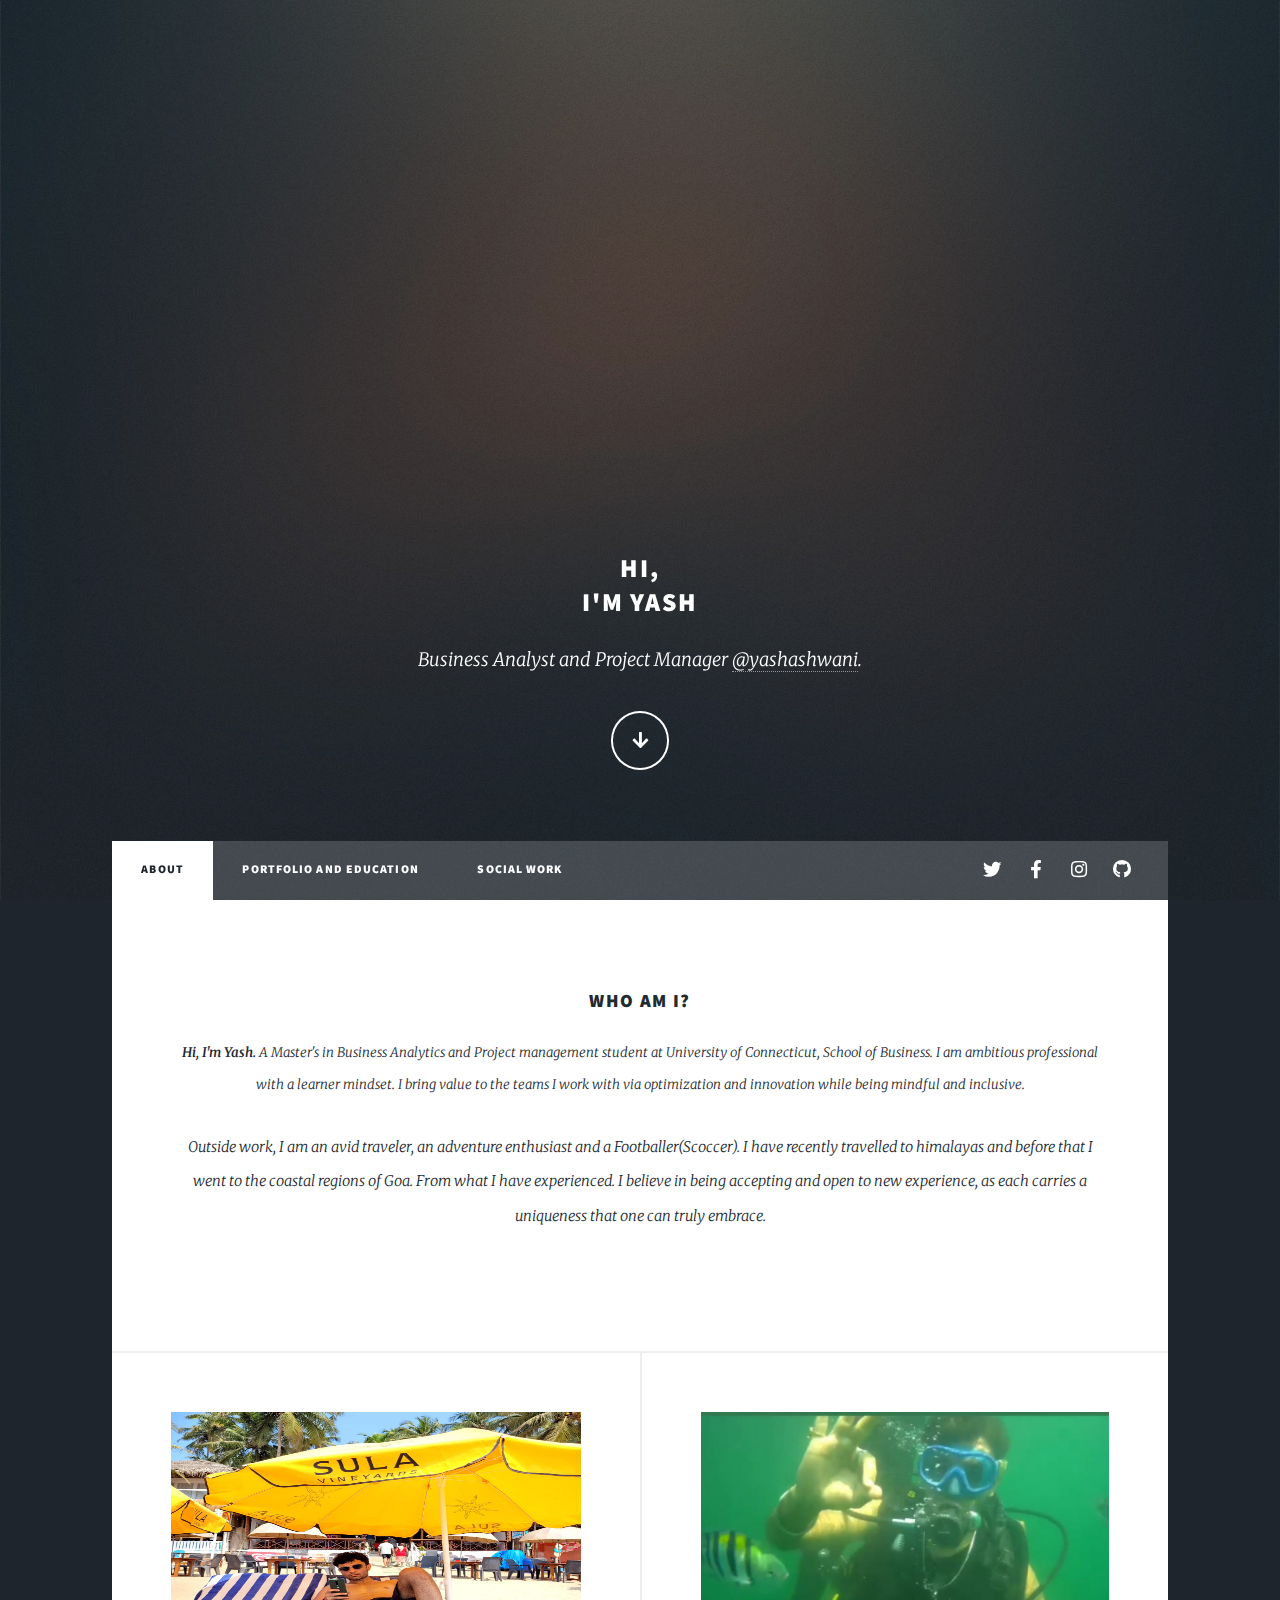
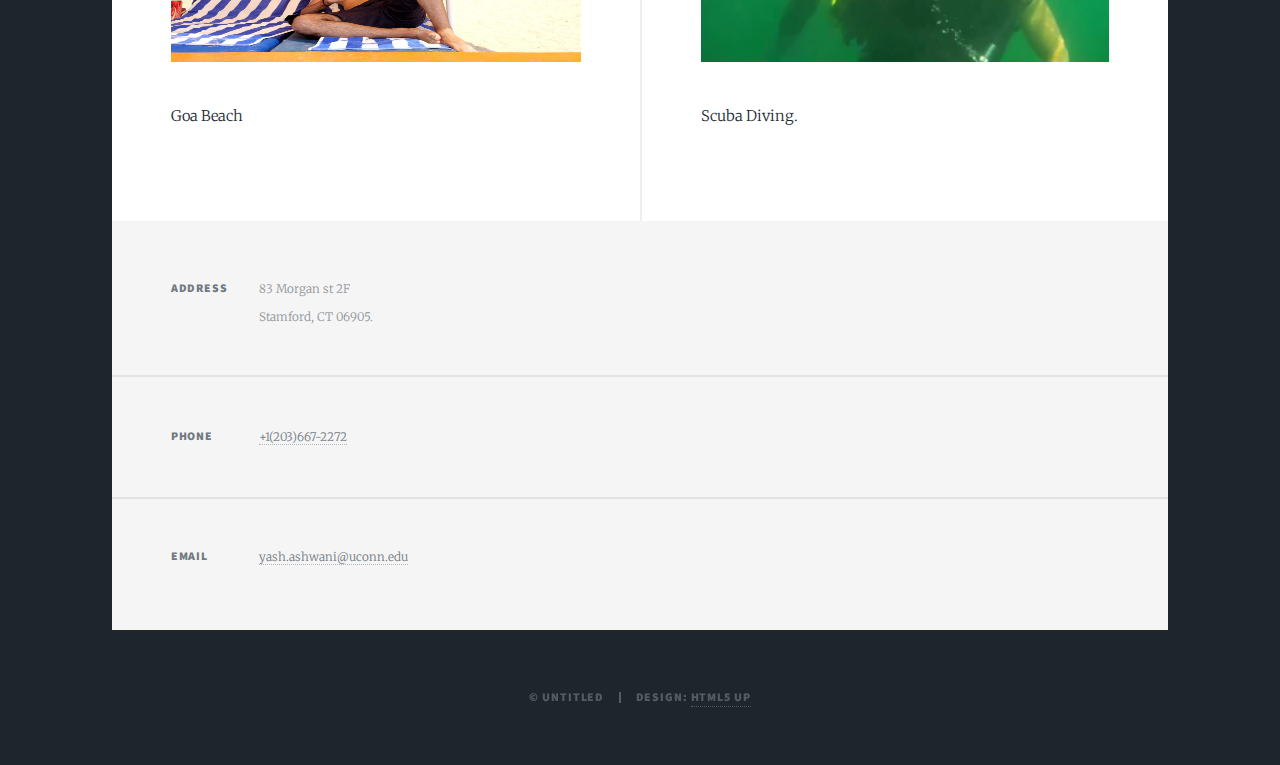
<file: index.html>
<!DOCTYPE HTML>
<!--
	Massively by HTML5 UP
	html5up.net | @ajlkn
	Free for personal and commercial use under the CCA 3.0 license (html5up.net/license)
-->
<html>
	<head>
		<title>Yash The Analyst Portfolio</title>
		<meta charset="utf-8" />
		<meta name="viewport" content="width=device-width, initial-scale=1, user-scalable=no" />
		<link rel="stylesheet" href="styles.css">
		<link rel="stylesheet" href="assets/css/main.css" />
		<noscript><link rel="stylesheet" href="assets/css/noscript.css" /></noscript>
	</head>
	<body class="is-preload">

		<!-- Wrapper -->
			<div id="wrapper" class="fade-in">

				<!-- Intro -->
					<div id="intro">
						<h2>Hi,<br />
						I'm yash</h2>
						<p>Business Analyst and Project Manager <a href="https://www.linkedin.com/in/yash-ashwani-8b9a45183/">@yashashwani</a>.</p>
						<ul class="actions">
							<li><a href="#header" class="button icon solid solo fa-arrow-down scrolly">Continue</a></li>
						</ul>
					</div>

				<!-- Header -->
					<header id="header">
						<a href="index.html" class="logo">Nice to meet you all</a>
					</header>

				<!-- Nav -->
					<nav id="nav">
						<ul class="links">
							<li class="active"><a href="index.html">ABOUT</a></li>
							<li><a href="generic.html">PORTFOLIO AND EDUCATION</a></li>
							<li><a href="elements.html">SOCIAL WORK</a></li>
						</ul>
						<ul class="icons">
							<li><a href="#" class="icon brands fa-twitter"><span class="label">Twitter</span></a></li>
							<li><a href="#" class="icon brands fa-facebook-f"><span class="label">Facebook</span></a></li>
							<li><a href="#" class="icon brands fa-instagram"><span class="label">Instagram</span></a></li>
							<li><a href="#" class="icon brands fa-github"><span class="label">GitHub</span></a></li>
						</ul>
					</nav>

				<!-- Main -->
					<div id="main">

						<!-- Featured Post -->
							<article class="post featured">
								<header class="major">
									<h3><a>Who am I?<br />
									</a></h3>
									
									<p><strong>Hi, I'm Yash. </strong>A Master's in Business Analytics and Project management student at University of Connecticut, School of Business. I am ambitious professional with a learner mindset. I bring value to the teams I work with via optimization and innovation while being mindful and inclusive.</p>
									<p>Outside work, I am an avid traveler, an adventure enthusiast and a Footballer(Scoccer). I have recently travelled to himalayas and before that I went to the coastal regions of Goa. From what I have experienced. I believe in being accepting and open to new experience, as each carries a uniqueness that one can truly embrace. </p>
								</header>
					
							</a>
					
							</article>

						<!-- Posts -->
							<section class="posts">
								<article>
									<a href="#" class="image fit"><img src="images/beach.jpg" height ="250" alt="" /></a>
									<p>Goa Beach</p>
									<ul class="actions special">
									</ul>
								</article>
								<article>
									<a href="#" class="image fit"><img src="images/skubadiving.jpg" height ="250" alt="" /></a>
									<p>Scuba Diving.</p>
									<ul class="actions special">
									</ul>
								</article>
							</section>

					</div>

				<!-- Footer -->
					<footer id="footer">
						<section class="split contact">
							<section class="alt">
								<h3>Address</h3>
								<p>83 Morgan st 2F<br />
								Stamford, CT 06905.</p>
							</section>
							<section>
								<h3>Phone</h3>
								<p><a href="+12036672272">+1(203)667-2272</a></p>
							</section>
							<section>
								<h3>Email</h3>
								<p><a href="yash.ashwani@uconn.edu">yash.ashwani@uconn.edu</a></p>
							</section>
						</section>
					</footer>

				<!-- Copyright -->
					<div id="copyright">
						<ul><li>&copy; Untitled</li><li>Design: <a href="https://html5up.net">HTML5 UP</a></li></ul>
					</div>

			</div>

		<!-- Scripts -->
			<script src="assets/js/jquery.min.js"></script>
			<script src="assets/js/jquery.scrollex.min.js"></script>
			<script src="assets/js/jquery.scrolly.min.js"></script>
			<script src="assets/js/browser.min.js"></script>
			<script src="assets/js/breakpoints.min.js"></script>
			<script src="assets/js/util.js"></script>
			<script src="assets/js/main.js"></script>

	</body>
</html>
</file>
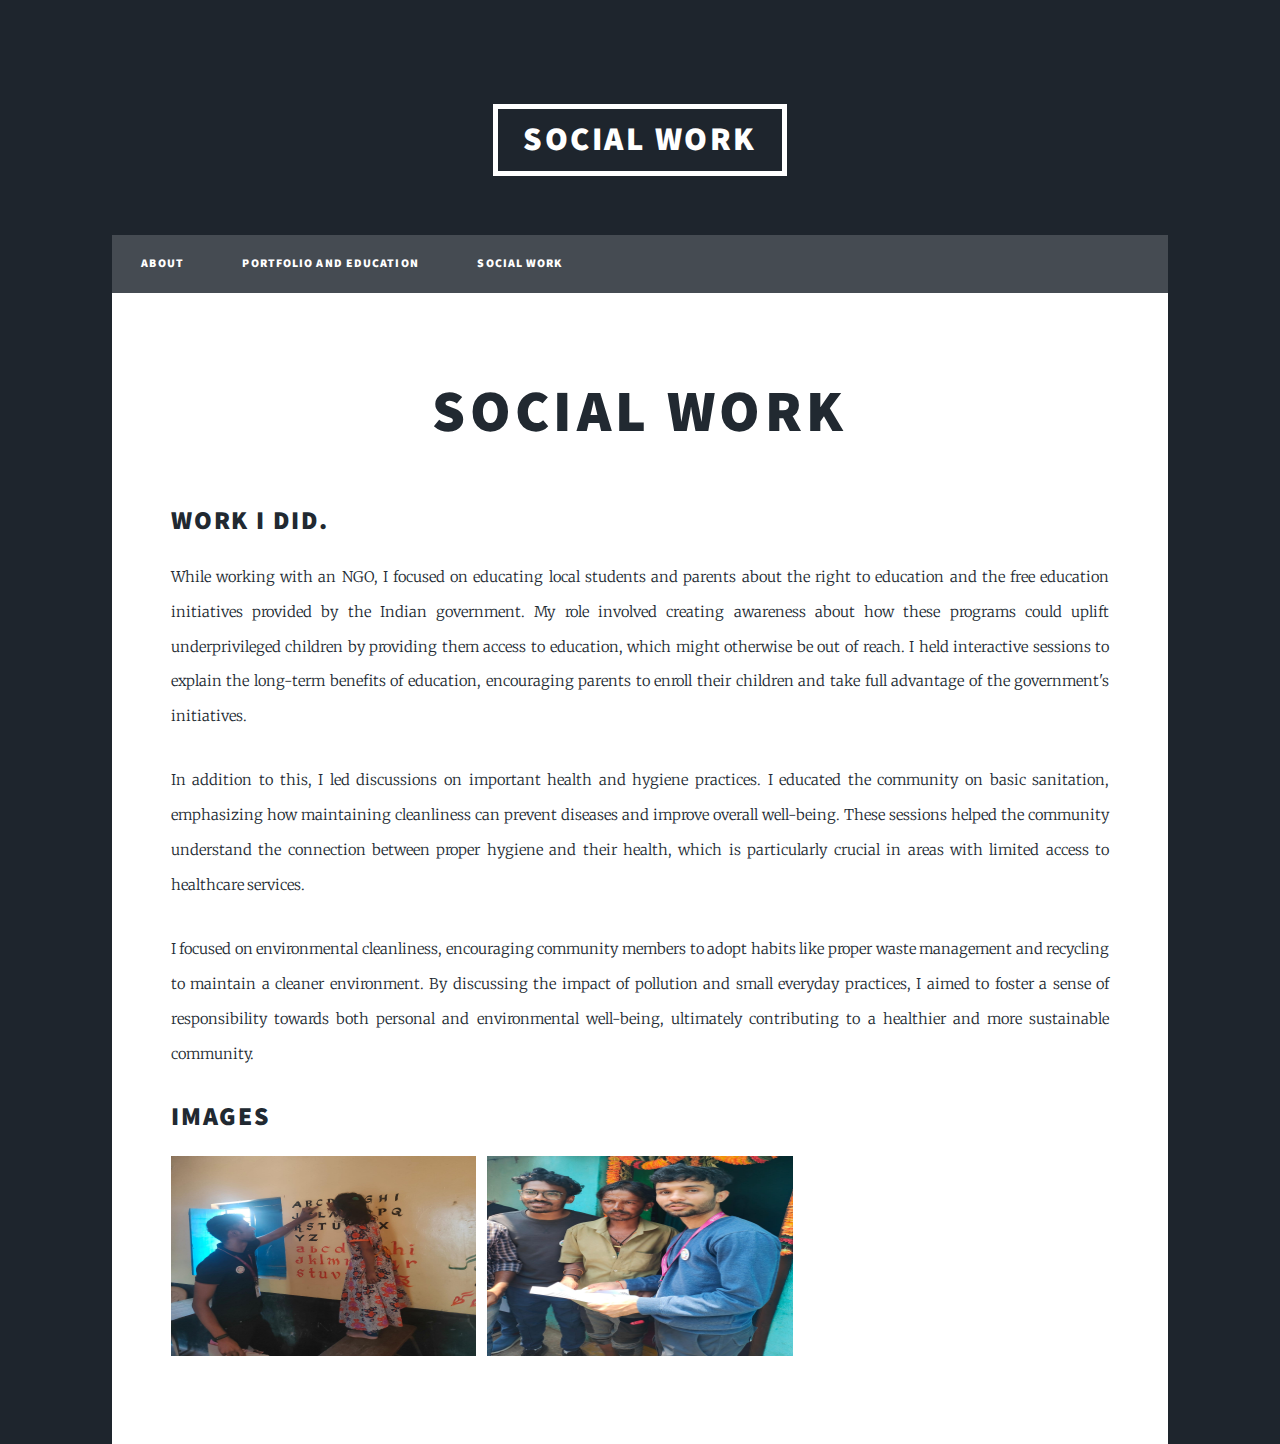
<file: elements.html>
<!DOCTYPE HTML>
<!--
	Massively by HTML5 UP
	html5up.net | @ajlkn
	Free for personal and commercial use under the CCA 3.0 license (html5up.net/license)
-->
<html>
	<head>
		<title>Elements Reference - Massively by HTML5 UP</title>
		<meta charset="utf-8" />
		<meta name="viewport" content="width=device-width, initial-scale=1, user-scalable=no" />
		<link rel="stylesheet" href="assets/css/main.css" />
		<noscript><link rel="stylesheet" href="assets/css/noscript.css" /></noscript>
	</head>
	<body class="is-preload">

		<!-- Wrapper -->
			<div id="wrapper">

				<!-- Header -->
					<header id="header">
						<a href="index.html" class="logo">SOCIAL WORK</a>
					</header>

				<!-- Nav -->
					<nav id="nav">
						<ul class="links">
							<li><a href="index.html">ABOUT</a></li>
							<li><a href="generic.html">PORTFOLIO AND EDUCATION</a></li>
							<li><a href="elements.html">SOCIAL WORK</a></li>
						</ul>
					</nav>

				<!-- Main -->
					<div id="main">

						<!-- Post -->
							<section class="post">
								<header class="major">
									<h1>Social work<br /></h1>
								</header>

								<!-- Text stuff -->
									<h2>Work I did.</h2>
									<p>While working with an NGO, I focused on educating local students and parents about the right to education and the free education initiatives provided by the Indian government. My role involved creating awareness about how these programs could uplift underprivileged children by providing them access to education, which might otherwise be out of reach. I held interactive sessions to explain the long-term benefits of education, encouraging parents to enroll their children and take full advantage of the government's initiatives.

									</p><p>In addition to this, I led discussions on important health and hygiene practices. I educated the community on basic sanitation, emphasizing how maintaining cleanliness can prevent diseases and improve overall well-being. These sessions helped the community understand the connection between proper hygiene and their health, which is particularly crucial in areas with limited access to healthcare services.
										
										</p><p>I focused on environmental cleanliness, encouraging community members to adopt habits like proper waste management and recycling to maintain a cleaner environment. By discussing the impact of pollution and small everyday practices, I aimed to foster a sense of responsibility towards both personal and environmental well-being, ultimately contributing to a healthier and more sustainable community. </p>
									
									</p>

								<!-- Image -->
									<h2>Images</h2>
									<div class="box alt">
										<div class="row gtr-50 gtr-uniform">
											<div class="col-4"><span class="image fit"><img src="images/SS1.jpg" Height="200" alt="" /></span></div>
											<div class="col-4"><span class="image fit"><img src="images/SS2.jpg" Height="200" alt="" /></span></div>
										</div>
									</div>
	</body>
</html>
</file>
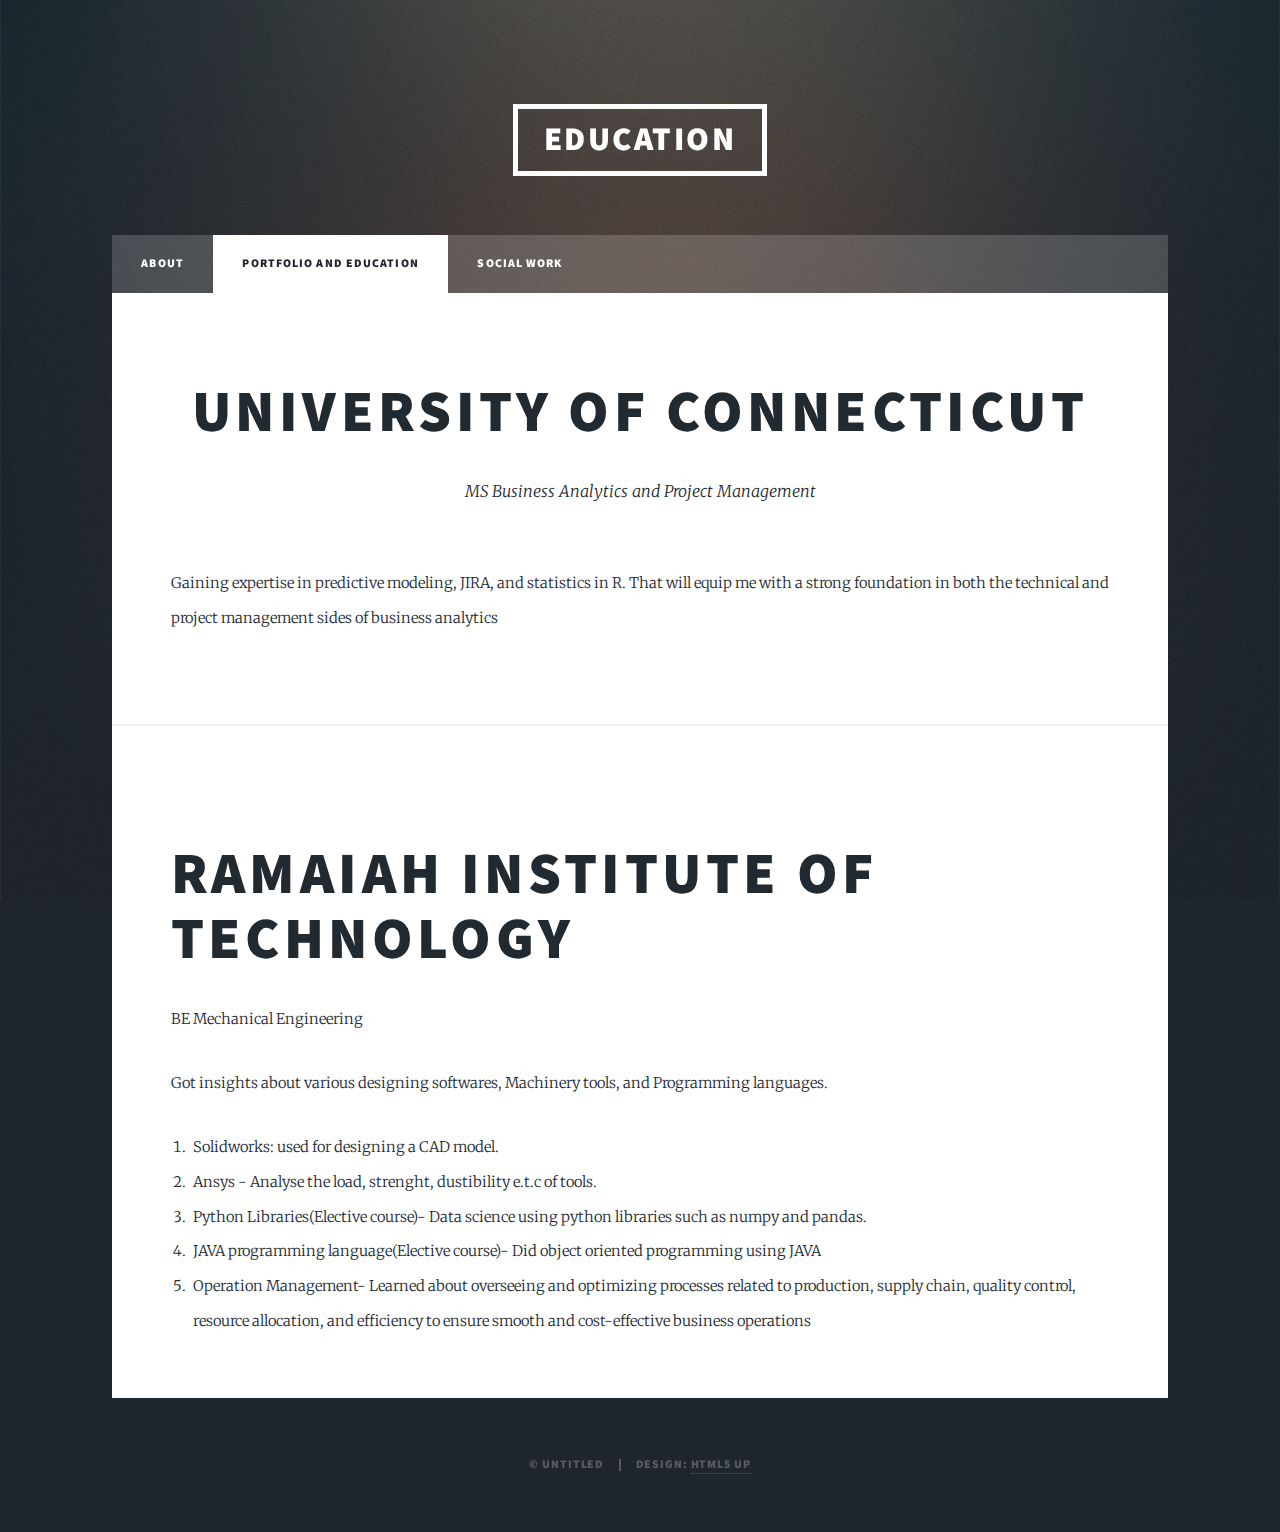
<file: generic.html>
<!DOCTYPE HTML>
<!--
	Massively by HTML5 UP
	html5up.net | @ajlkn
	Free for personal and commercial use under the CCA 3.0 license (html5up.net/license)
-->
<html>
	<head>
		<title>Generic Page - Massively by HTML5 UP</title>
		<meta charset="utf-8" />
		<meta name="viewport" content="width=device-width, initial-scale=1, user-scalable=no" />
		<link rel="stylesheet" href="assets/css/main.css" />
		<noscript><link rel="stylesheet" href="assets/css/noscript.css" /></noscript>
	</head>
	<body class="is-preload">

		<!-- Wrapper -->
			<div id="wrapper">

				<!-- Header -->
					<header id="header">
						<a href="index.html" class="logo">Education</a>
					</header>

				<!-- Nav -->
					<nav id="nav">
						<ul class="links">
							<li><a href="index.html">ABOUT</a></li>
							<li class="active"><a href="generic.html">PORTFOLIO AND EDUCATION</a></li>
							<li><a href="elements.html">SOCIAL WORK</a></li>
						</ul>
					</nav>

				<!-- Main -->
					<div id="main">

						<!-- Post -->
							<section class="post">
								<header class="major">
									<h1>University of Connecticut<br /></h1>
									<p>MS Business Analytics and Project Management</p>
								</header>
								<p>Gaining expertise in predictive modeling, JIRA, and statistics in R. That will equip me with a strong foundation in both the technical and project management sides of business analytics</p>
								</section>
								<section>
									<header class="major"></header>
									<h1>Ramaiah institute of technology<br /></h1>
									<p>BE Mechanical Engineering</p>
								</header>
								<p>Got insights about various designing softwares, Machinery tools, and Programming languages.
									</p>
									<ol><li>Solidworks: used for designing a CAD model.</li>
										<li>Ansys - Analyse the load, strenght, dustibility e.t.c of tools.</li>
									    <li>Python Libraries(Elective course)- Data science using python libraries such as numpy and pandas.</li>
								        <li>JAVA programming language(Elective course)- Did object oriented programming using JAVA</li>
										<li>Operation Management- Learned about overseeing and optimizing processes related to production, supply chain, quality control, resource allocation, and efficiency to ensure smooth and cost-effective business operations</li>
									</ol>   
								</p>
								</section>

					</div>

				

				<!-- Copyright -->
					<div id="copyright">
						<ul><li>&copy; Untitled</li><li>Design: <a href="https://html5up.net">HTML5 UP</a></li></ul>
					</div>

			</div>

		<!-- Scripts -->
			<script src="assets/js/jquery.min.js"></script>
			<script src="assets/js/jquery.scrollex.min.js"></script>
			<script src="assets/js/jquery.scrolly.min.js"></script>
			<script src="assets/js/browser.min.js"></script>
			<script src="assets/js/breakpoints.min.js"></script>
			<script src="assets/js/util.js"></script>
			<script src="assets/js/main.js"></script>

	</body>
</html>
</file>
<file: styles.css>
image main {
    max-width: 100%;
    max-height: 100vh;
    height: auto;
}
</file>
<file: assets/css/main.css>
@import url(fontawesome-all.min.css);
@import url("https://fonts.googleapis.com/css?family=Merriweather:300,700,300italic,700italic|Source+Sans+Pro:900");

/*
	Massively by HTML5 UP
	html5up.net | @ajlkn
	Free for personal and commercial use under the CCA 3.0 license (html5up.net/license)
*/

html, body, div, span, applet, object,
iframe, h1, h2, h3, h4, h5, h6, p, blockquote,
pre, a, abbr, acronym, address, big, cite,
code, del, dfn, em, img, ins, kbd, q, s, samp,
small, strike, strong, sub, sup, tt, var, b,
u, i, center, dl, dt, dd, ol, ul, li, fieldset,
form, label, legend, table, caption, tbody,
tfoot, thead, tr, th, td, article, aside,
canvas, details, embed, figure, figcaption,
footer, header, hgroup, menu, nav, output, ruby,
section, summary, time, mark, audio, video {
	margin: 0;
	padding: 0;
	border: 0;
	font-size: 100%;
	font: inherit;
	vertical-align: baseline;}

article, aside, details, figcaption, figure,
footer, header, hgroup, menu, nav, section {
	display: block;}

body {
	line-height: 1;
}

ol, ul {
	list-style: none;
}

blockquote, q {
	quotes: none;
}

	blockquote:before, blockquote:after, q:before, q:after {
		content: '';
		content: none;
	}

table {
	border-collapse: collapse;
	border-spacing: 0;
}

body {
	-webkit-text-size-adjust: none;
}

mark {
	background-color: transparent;
	color: inherit;
}

input::-moz-focus-inner {
	border: 0;
	padding: 0;
}

input, select, textarea {
	-moz-appearance: none;
	-webkit-appearance: none;
	-ms-appearance: none;
	appearance: none;
}

/* Basic */

	@-ms-viewport {
		width: device-width;
	}

	body {
		-ms-overflow-style: scrollbar;
	}

	@media screen and (max-width: 480px) {

		html, body {
			min-width: 320px;
		}

	}

	html {
		box-sizing: border-box;
	}

	*, *:before, *:after {
		box-sizing: inherit;
	}

	body {
		background-color: #1e252d;
	}

		body.is-preload *, body.is-preload *:before, body.is-preload *:after {
			-moz-animation: none !important;
			-webkit-animation: none !important;
			-ms-animation: none !important;
			animation: none !important;
			-moz-transition: none !important;
			-webkit-transition: none !important;
			-ms-transition: none !important;
			transition: none !important;
		}

/* Type */

	html {
		font-size: 16pt;
	}

		@media screen and (max-width: 1680px) {

			html {
				font-size: 12pt;
			}

		}

		@media screen and (max-width: 1280px) {

			html {
				font-size: 11pt;
			}

		}

		@media screen and (max-width: 360px) {

			html {
				font-size: 10pt;
			}

		}

	body {
		color: #212931;
	}

	body, input, select, textarea {
		font-family: "Merriweather", Georgia, serif;
		font-weight: 300;
		font-size: 1rem;
		line-height: 2.375;
	}

	a {
		-moz-transition: color 0.2s ease-in-out, background-color 0.2s ease-in-out, border-color 0.2s ease-in-out, box-shadow 0.2s ease-in-out;
		-webkit-transition: color 0.2s ease-in-out, background-color 0.2s ease-in-out, border-color 0.2s ease-in-out, box-shadow 0.2s ease-in-out;
		-ms-transition: color 0.2s ease-in-out, background-color 0.2s ease-in-out, border-color 0.2s ease-in-out, box-shadow 0.2s ease-in-out;
		transition: color 0.2s ease-in-out, background-color 0.2s ease-in-out, border-color 0.2s ease-in-out, box-shadow 0.2s ease-in-out;
		border-bottom: dotted 1px;
		text-decoration: none;
	}

		a:hover {
			border-bottom-color: transparent;
		}

	strong, b {
		font-weight: 600;
	}

	em, i {
		font-style: italic;
	}

	p {
		text-align: justify;
		margin: 0 0 2rem 0;
	}

	h1, h2, h3, h4, h5, h6 {
		font-family: "Source Sans Pro", Helvetica, sans-serif;
		font-weight: 900;
		line-height: 1.5;
		letter-spacing: 0.075em;
		text-transform: uppercase;
		margin: 0 0 1rem 0;
	}

		h1 a, h2 a, h3 a, h4 a, h5 a, h6 a {
			border-bottom: 0;
			color: inherit;
			text-decoration: none;
		}

	h1 {
		font-size: 4rem;
		line-height: 1.1;
		margin: 0 0 2rem 0;
	}

	h2 {
		font-size: 1.75rem;
		line-height: 1.3;
		margin: 0 0 1.5rem 0;
	}

	h3 {
		font-size: 1.25rem;
		margin: 0 0 1.5rem 0;
	}

	h4 {
		font-size: 1rem;
	}

	h5 {
		font-size: 0.9rem;
	}

	h6 {
		font-size: 0.8rem;
	}

	sub {
		font-size: 0.8rem;
		position: relative;
		top: 0.5rem;
	}

	sup {
		font-size: 0.8rem;
		position: relative;
		top: -0.5rem;
	}

	blockquote {
		border-left: solid 4px;
		font-style: italic;
		margin: 0 0 2rem 0;
		padding: 0.5rem 0 0.5rem 2rem;
	}

	code {
		border: solid 2px;
		font-family: "Courier New", monospace;
		font-size: 0.9rem;
		margin: 0 0.25rem;
		padding: 0.25rem 0.65rem;
	}

	pre {
		-webkit-overflow-scrolling: touch;
		font-family: "Courier New", monospace;
		font-size: 0.9rem;
		margin: 0 0 2rem 0;
	}

		pre code {
			display: block;
			line-height: 1.75;
			padding: 1rem 1.5rem;
			overflow-x: auto;
		}

	hr {
		border: 0;
		border-bottom: solid 2px;
		margin: 3rem 0;
	}

		hr.major {
			margin: 5rem 0;
		}

	.align-left {
		text-align: left;
	}

	.align-center {
		text-align: center;
	}

	.align-right {
		text-align: right;
	}

	input, select, textarea {
		color: #212931;
	}

	a {
		color: #212931;
		border-bottom-color: rgba(33, 41, 49, 0.5);
	}

		a:hover {
			border-bottom-color: transparent;
			color: #18bfef !important;
		}

	strong, b {
		color: #212931;
	}

	h1, h2, h3, h4, h5, h6 {
		color: #212931;
	}

	blockquote {
		border-left-color: #eeeeee;
	}

	code {
		background: rgba(220, 220, 220, 0.25);
		border-color: #eeeeee;
	}

	hr {
		border-bottom-color: #eeeeee;
	}

/* Row */

	.row {
		display: flex;
		flex-wrap: wrap;
		box-sizing: border-box;
		align-items: stretch;
	}

		.row > * {
			box-sizing: border-box;
		}

		.row.gtr-uniform > * > :last-child {
			margin-bottom: 0;
		}

		.row.aln-left {
			justify-content: flex-start;
		}

		.row.aln-center {
			justify-content: center;
		}

		.row.aln-right {
			justify-content: flex-end;
		}

		.row.aln-top {
			align-items: flex-start;
		}

		.row.aln-middle {
			align-items: center;
		}

		.row.aln-bottom {
			align-items: flex-end;
		}

		.row > .imp {
			order: -1;
		}

		.row > .col-1 {
			width: 8.33333%;
		}

		.row > .off-1 {
			margin-left: 8.33333%;
		}

		.row > .col-2 {
			width: 16.66667%;
		}

		.row > .off-2 {
			margin-left: 16.66667%;
		}

		.row > .col-3 {
			width: 25%;
		}

		.row > .off-3 {
			margin-left: 25%;
		}

		.row > .col-4 {
			width: 33.33333%;
		}

		.row > .off-4 {
			margin-left: 33.33333%;
		}

		.row > .col-5 {
			width: 41.66667%;
		}

		.row > .off-5 {
			margin-left: 41.66667%;
		}

		.row > .col-6 {
			width: 50%;
		}

		.row > .off-6 {
			margin-left: 50%;
		}

		.row > .col-7 {
			width: 58.33333%;
		}

		.row > .off-7 {
			margin-left: 58.33333%;
		}

		.row > .col-8 {
			width: 66.66667%;
		}

		.row > .off-8 {
			margin-left: 66.66667%;
		}

		.row > .col-9 {
			width: 75%;
		}

		.row > .off-9 {
			margin-left: 75%;
		}

		.row > .col-10 {
			width: 83.33333%;
		}

		.row > .off-10 {
			margin-left: 83.33333%;
		}

		.row > .col-11 {
			width: 91.66667%;
		}

		.row > .off-11 {
			margin-left: 91.66667%;
		}

		.row > .col-12 {
			width: 100%;
		}

		.row > .off-12 {
			margin-left: 100%;
		}

		.row.gtr-0 {
			margin-top: 0;
			margin-left: 0rem;
		}

			.row.gtr-0 > * {
				padding: 0 0 0 0rem;
			}

			.row.gtr-0.gtr-uniform {
				margin-top: 0rem;
			}

				.row.gtr-0.gtr-uniform > * {
					padding-top: 0rem;
				}

		.row.gtr-25 {
			margin-top: 0;
			margin-left: -0.375rem;
		}

			.row.gtr-25 > * {
				padding: 0 0 0 0.375rem;
			}

			.row.gtr-25.gtr-uniform {
				margin-top: -0.375rem;
			}

				.row.gtr-25.gtr-uniform > * {
					padding-top: 0.375rem;
				}

		.row.gtr-50 {
			margin-top: 0;
			margin-left: -0.75rem;
		}

			.row.gtr-50 > * {
				padding: 0 0 0 0.75rem;
			}

			.row.gtr-50.gtr-uniform {
				margin-top: -0.75rem;
			}

				.row.gtr-50.gtr-uniform > * {
					padding-top: 0.75rem;
				}

		.row {
			margin-top: 0;
			margin-left: -1.5rem;
		}

			.row > * {
				padding: 0 0 0 1.5rem;
			}

			.row.gtr-uniform {
				margin-top: -1.5rem;
			}

				.row.gtr-uniform > * {
					padding-top: 1.5rem;
				}

		.row.gtr-150 {
			margin-top: 0;
			margin-left: -2.25rem;
		}

			.row.gtr-150 > * {
				padding: 0 0 0 2.25rem;
			}

			.row.gtr-150.gtr-uniform {
				margin-top: -2.25rem;
			}

				.row.gtr-150.gtr-uniform > * {
					padding-top: 2.25rem;
				}

		.row.gtr-200 {
			margin-top: 0;
			margin-left: -3rem;
		}

			.row.gtr-200 > * {
				padding: 0 0 0 3rem;
			}

			.row.gtr-200.gtr-uniform {
				margin-top: -3rem;
			}

				.row.gtr-200.gtr-uniform > * {
					padding-top: 3rem;
				}

		@media screen and (max-width: 1680px) {

			.row {
				display: flex;
				flex-wrap: wrap;
				box-sizing: border-box;
				align-items: stretch;
			}

				.row > * {
					box-sizing: border-box;
				}

				.row.gtr-uniform > * > :last-child {
					margin-bottom: 0;
				}

				.row.aln-left {
					justify-content: flex-start;
				}

				.row.aln-center {
					justify-content: center;
				}

				.row.aln-right {
					justify-content: flex-end;
				}

				.row.aln-top {
					align-items: flex-start;
				}

				.row.aln-middle {
					align-items: center;
				}

				.row.aln-bottom {
					align-items: flex-end;
				}

				.row > .imp-xlarge {
					order: -1;
				}

				.row > .col-1-xlarge {
					width: 8.33333%;
				}

				.row > .off-1-xlarge {
					margin-left: 8.33333%;
				}

				.row > .col-2-xlarge {
					width: 16.66667%;
				}

				.row > .off-2-xlarge {
					margin-left: 16.66667%;
				}

				.row > .col-3-xlarge {
					width: 25%;
				}

				.row > .off-3-xlarge {
					margin-left: 25%;
				}

				.row > .col-4-xlarge {
					width: 33.33333%;
				}

				.row > .off-4-xlarge {
					margin-left: 33.33333%;
				}

				.row > .col-5-xlarge {
					width: 41.66667%;
				}

				.row > .off-5-xlarge {
					margin-left: 41.66667%;
				}

				.row > .col-6-xlarge {
					width: 50%;
				}

				.row > .off-6-xlarge {
					margin-left: 50%;
				}

				.row > .col-7-xlarge {
					width: 58.33333%;
				}

				.row > .off-7-xlarge {
					margin-left: 58.33333%;
				}

				.row > .col-8-xlarge {
					width: 66.66667%;
				}

				.row > .off-8-xlarge {
					margin-left: 66.66667%;
				}

				.row > .col-9-xlarge {
					width: 75%;
				}

				.row > .off-9-xlarge {
					margin-left: 75%;
				}

				.row > .col-10-xlarge {
					width: 83.33333%;
				}

				.row > .off-10-xlarge {
					margin-left: 83.33333%;
				}

				.row > .col-11-xlarge {
					width: 91.66667%;
				}

				.row > .off-11-xlarge {
					margin-left: 91.66667%;
				}

				.row > .col-12-xlarge {
					width: 100%;
				}

				.row > .off-12-xlarge {
					margin-left: 100%;
				}

				.row.gtr-0 {
					margin-top: 0;
					margin-left: 0rem;
				}

					.row.gtr-0 > * {
						padding: 0 0 0 0rem;
					}

					.row.gtr-0.gtr-uniform {
						margin-top: 0rem;
					}

						.row.gtr-0.gtr-uniform > * {
							padding-top: 0rem;
						}

				.row.gtr-25 {
					margin-top: 0;
					margin-left: -0.375rem;
				}

					.row.gtr-25 > * {
						padding: 0 0 0 0.375rem;
					}

					.row.gtr-25.gtr-uniform {
						margin-top: -0.375rem;
					}

						.row.gtr-25.gtr-uniform > * {
							padding-top: 0.375rem;
						}

				.row.gtr-50 {
					margin-top: 0;
					margin-left: -0.75rem;
				}

					.row.gtr-50 > * {
						padding: 0 0 0 0.75rem;
					}

					.row.gtr-50.gtr-uniform {
						margin-top: -0.75rem;
					}

						.row.gtr-50.gtr-uniform > * {
							padding-top: 0.75rem;
						}

				.row {
					margin-top: 0;
					margin-left: -1.5rem;
				}

					.row > * {
						padding: 0 0 0 1.5rem;
					}

					.row.gtr-uniform {
						margin-top: -1.5rem;
					}

						.row.gtr-uniform > * {
							padding-top: 1.5rem;
						}

				.row.gtr-150 {
					margin-top: 0;
					margin-left: -2.25rem;
				}

					.row.gtr-150 > * {
						padding: 0 0 0 2.25rem;
					}

					.row.gtr-150.gtr-uniform {
						margin-top: -2.25rem;
					}

						.row.gtr-150.gtr-uniform > * {
							padding-top: 2.25rem;
						}

				.row.gtr-200 {
					margin-top: 0;
					margin-left: -3rem;
				}

					.row.gtr-200 > * {
						padding: 0 0 0 3rem;
					}

					.row.gtr-200.gtr-uniform {
						margin-top: -3rem;
					}

						.row.gtr-200.gtr-uniform > * {
							padding-top: 3rem;
						}

		}

		@media screen and (max-width: 1280px) {

			.row {
				display: flex;
				flex-wrap: wrap;
				box-sizing: border-box;
				align-items: stretch;
			}

				.row > * {
					box-sizing: border-box;
				}

				.row.gtr-uniform > * > :last-child {
					margin-bottom: 0;
				}

				.row.aln-left {
					justify-content: flex-start;
				}

				.row.aln-center {
					justify-content: center;
				}

				.row.aln-right {
					justify-content: flex-end;
				}

				.row.aln-top {
					align-items: flex-start;
				}

				.row.aln-middle {
					align-items: center;
				}

				.row.aln-bottom {
					align-items: flex-end;
				}

				.row > .imp-large {
					order: -1;
				}

				.row > .col-1-large {
					width: 8.33333%;
				}

				.row > .off-1-large {
					margin-left: 8.33333%;
				}

				.row > .col-2-large {
					width: 16.66667%;
				}

				.row > .off-2-large {
					margin-left: 16.66667%;
				}

				.row > .col-3-large {
					width: 25%;
				}

				.row > .off-3-large {
					margin-left: 25%;
				}

				.row > .col-4-large {
					width: 33.33333%;
				}

				.row > .off-4-large {
					margin-left: 33.33333%;
				}

				.row > .col-5-large {
					width: 41.66667%;
				}

				.row > .off-5-large {
					margin-left: 41.66667%;
				}

				.row > .col-6-large {
					width: 50%;
				}

				.row > .off-6-large {
					margin-left: 50%;
				}

				.row > .col-7-large {
					width: 58.33333%;
				}

				.row > .off-7-large {
					margin-left: 58.33333%;
				}

				.row > .col-8-large {
					width: 66.66667%;
				}

				.row > .off-8-large {
					margin-left: 66.66667%;
				}

				.row > .col-9-large {
					width: 75%;
				}

				.row > .off-9-large {
					margin-left: 75%;
				}

				.row > .col-10-large {
					width: 83.33333%;
				}

				.row > .off-10-large {
					margin-left: 83.33333%;
				}

				.row > .col-11-large {
					width: 91.66667%;
				}

				.row > .off-11-large {
					margin-left: 91.66667%;
				}

				.row > .col-12-large {
					width: 100%;
				}

				.row > .off-12-large {
					margin-left: 100%;
				}

				.row.gtr-0 {
					margin-top: 0;
					margin-left: 0rem;
				}

					.row.gtr-0 > * {
						padding: 0 0 0 0rem;
					}

					.row.gtr-0.gtr-uniform {
						margin-top: 0rem;
					}

						.row.gtr-0.gtr-uniform > * {
							padding-top: 0rem;
						}

				.row.gtr-25 {
					margin-top: 0;
					margin-left: -0.375rem;
				}

					.row.gtr-25 > * {
						padding: 0 0 0 0.375rem;
					}

					.row.gtr-25.gtr-uniform {
						margin-top: -0.375rem;
					}

						.row.gtr-25.gtr-uniform > * {
							padding-top: 0.375rem;
						}

				.row.gtr-50 {
					margin-top: 0;
					margin-left: -0.75rem;
				}

					.row.gtr-50 > * {
						padding: 0 0 0 0.75rem;
					}

					.row.gtr-50.gtr-uniform {
						margin-top: -0.75rem;
					}

						.row.gtr-50.gtr-uniform > * {
							padding-top: 0.75rem;
						}

				.row {
					margin-top: 0;
					margin-left: -1.5rem;
				}

					.row > * {
						padding: 0 0 0 1.5rem;
					}

					.row.gtr-uniform {
						margin-top: -1.5rem;
					}

						.row.gtr-uniform > * {
							padding-top: 1.5rem;
						}

				.row.gtr-150 {
					margin-top: 0;
					margin-left: -2.25rem;
				}

					.row.gtr-150 > * {
						padding: 0 0 0 2.25rem;
					}

					.row.gtr-150.gtr-uniform {
						margin-top: -2.25rem;
					}

						.row.gtr-150.gtr-uniform > * {
							padding-top: 2.25rem;
						}

				.row.gtr-200 {
					margin-top: 0;
					margin-left: -3rem;
				}

					.row.gtr-200 > * {
						padding: 0 0 0 3rem;
					}

					.row.gtr-200.gtr-uniform {
						margin-top: -3rem;
					}

						.row.gtr-200.gtr-uniform > * {
							padding-top: 3rem;
						}

		}

		@media screen and (max-width: 980px) {

			.row {
				display: flex;
				flex-wrap: wrap;
				box-sizing: border-box;
				align-items: stretch;
			}

				.row > * {
					box-sizing: border-box;
				}

				.row.gtr-uniform > * > :last-child {
					margin-bottom: 0;
				}

				.row.aln-left {
					justify-content: flex-start;
				}

				.row.aln-center {
					justify-content: center;
				}

				.row.aln-right {
					justify-content: flex-end;
				}

				.row.aln-top {
					align-items: flex-start;
				}

				.row.aln-middle {
					align-items: center;
				}

				.row.aln-bottom {
					align-items: flex-end;
				}

				.row > .imp-medium {
					order: -1;
				}

				.row > .col-1-medium {
					width: 8.33333%;
				}

				.row > .off-1-medium {
					margin-left: 8.33333%;
				}

				.row > .col-2-medium {
					width: 16.66667%;
				}

				.row > .off-2-medium {
					margin-left: 16.66667%;
				}

				.row > .col-3-medium {
					width: 25%;
				}

				.row > .off-3-medium {
					margin-left: 25%;
				}

				.row > .col-4-medium {
					width: 33.33333%;
				}

				.row > .off-4-medium {
					margin-left: 33.33333%;
				}

				.row > .col-5-medium {
					width: 41.66667%;
				}

				.row > .off-5-medium {
					margin-left: 41.66667%;
				}

				.row > .col-6-medium {
					width: 50%;
				}

				.row > .off-6-medium {
					margin-left: 50%;
				}

				.row > .col-7-medium {
					width: 58.33333%;
				}

				.row > .off-7-medium {
					margin-left: 58.33333%;
				}

				.row > .col-8-medium {
					width: 66.66667%;
				}

				.row > .off-8-medium {
					margin-left: 66.66667%;
				}

				.row > .col-9-medium {
					width: 75%;
				}

				.row > .off-9-medium {
					margin-left: 75%;
				}

				.row > .col-10-medium {
					width: 83.33333%;
				}

				.row > .off-10-medium {
					margin-left: 83.33333%;
				}

				.row > .col-11-medium {
					width: 91.66667%;
				}

				.row > .off-11-medium {
					margin-left: 91.66667%;
				}

				.row > .col-12-medium {
					width: 100%;
				}

				.row > .off-12-medium {
					margin-left: 100%;
				}

				.row.gtr-0 {
					margin-top: 0;
					margin-left: 0rem;
				}

					.row.gtr-0 > * {
						padding: 0 0 0 0rem;
					}

					.row.gtr-0.gtr-uniform {
						margin-top: 0rem;
					}

						.row.gtr-0.gtr-uniform > * {
							padding-top: 0rem;
						}

				.row.gtr-25 {
					margin-top: 0;
					margin-left: -0.375rem;
				}

					.row.gtr-25 > * {
						padding: 0 0 0 0.375rem;
					}

					.row.gtr-25.gtr-uniform {
						margin-top: -0.375rem;
					}

						.row.gtr-25.gtr-uniform > * {
							padding-top: 0.375rem;
						}

				.row.gtr-50 {
					margin-top: 0;
					margin-left: -0.75rem;
				}

					.row.gtr-50 > * {
						padding: 0 0 0 0.75rem;
					}

					.row.gtr-50.gtr-uniform {
						margin-top: -0.75rem;
					}

						.row.gtr-50.gtr-uniform > * {
							padding-top: 0.75rem;
						}

				.row {
					margin-top: 0;
					margin-left: -1.5rem;
				}

					.row > * {
						padding: 0 0 0 1.5rem;
					}

					.row.gtr-uniform {
						margin-top: -1.5rem;
					}

						.row.gtr-uniform > * {
							padding-top: 1.5rem;
						}

				.row.gtr-150 {
					margin-top: 0;
					margin-left: -2.25rem;
				}

					.row.gtr-150 > * {
						padding: 0 0 0 2.25rem;
					}

					.row.gtr-150.gtr-uniform {
						margin-top: -2.25rem;
					}

						.row.gtr-150.gtr-uniform > * {
							padding-top: 2.25rem;
						}

				.row.gtr-200 {
					margin-top: 0;
					margin-left: -3rem;
				}

					.row.gtr-200 > * {
						padding: 0 0 0 3rem;
					}

					.row.gtr-200.gtr-uniform {
						margin-top: -3rem;
					}

						.row.gtr-200.gtr-uniform > * {
							padding-top: 3rem;
						}

		}

		@media screen and (max-width: 736px) {

			.row {
				display: flex;
				flex-wrap: wrap;
				box-sizing: border-box;
				align-items: stretch;
			}

				.row > * {
					box-sizing: border-box;
				}

				.row.gtr-uniform > * > :last-child {
					margin-bottom: 0;
				}

				.row.aln-left {
					justify-content: flex-start;
				}

				.row.aln-center {
					justify-content: center;
				}

				.row.aln-right {
					justify-content: flex-end;
				}

				.row.aln-top {
					align-items: flex-start;
				}

				.row.aln-middle {
					align-items: center;
				}

				.row.aln-bottom {
					align-items: flex-end;
				}

				.row > .imp-small {
					order: -1;
				}

				.row > .col-1-small {
					width: 8.33333%;
				}

				.row > .off-1-small {
					margin-left: 8.33333%;
				}

				.row > .col-2-small {
					width: 16.66667%;
				}

				.row > .off-2-small {
					margin-left: 16.66667%;
				}

				.row > .col-3-small {
					width: 25%;
				}

				.row > .off-3-small {
					margin-left: 25%;
				}

				.row > .col-4-small {
					width: 33.33333%;
				}

				.row > .off-4-small {
					margin-left: 33.33333%;
				}

				.row > .col-5-small {
					width: 41.66667%;
				}

				.row > .off-5-small {
					margin-left: 41.66667%;
				}

				.row > .col-6-small {
					width: 50%;
				}

				.row > .off-6-small {
					margin-left: 50%;
				}

				.row > .col-7-small {
					width: 58.33333%;
				}

				.row > .off-7-small {
					margin-left: 58.33333%;
				}

				.row > .col-8-small {
					width: 66.66667%;
				}

				.row > .off-8-small {
					margin-left: 66.66667%;
				}

				.row > .col-9-small {
					width: 75%;
				}

				.row > .off-9-small {
					margin-left: 75%;
				}

				.row > .col-10-small {
					width: 83.33333%;
				}

				.row > .off-10-small {
					margin-left: 83.33333%;
				}

				.row > .col-11-small {
					width: 91.66667%;
				}

				.row > .off-11-small {
					margin-left: 91.66667%;
				}

				.row > .col-12-small {
					width: 100%;
				}

				.row > .off-12-small {
					margin-left: 100%;
				}

				.row.gtr-0 {
					margin-top: 0;
					margin-left: 0rem;
				}

					.row.gtr-0 > * {
						padding: 0 0 0 0rem;
					}

					.row.gtr-0.gtr-uniform {
						margin-top: 0rem;
					}

						.row.gtr-0.gtr-uniform > * {
							padding-top: 0rem;
						}

				.row.gtr-25 {
					margin-top: 0;
					margin-left: -0.375rem;
				}

					.row.gtr-25 > * {
						padding: 0 0 0 0.375rem;
					}

					.row.gtr-25.gtr-uniform {
						margin-top: -0.375rem;
					}

						.row.gtr-25.gtr-uniform > * {
							padding-top: 0.375rem;
						}

				.row.gtr-50 {
					margin-top: 0;
					margin-left: -0.75rem;
				}

					.row.gtr-50 > * {
						padding: 0 0 0 0.75rem;
					}

					.row.gtr-50.gtr-uniform {
						margin-top: -0.75rem;
					}

						.row.gtr-50.gtr-uniform > * {
							padding-top: 0.75rem;
						}

				.row {
					margin-top: 0;
					margin-left: -1.5rem;
				}

					.row > * {
						padding: 0 0 0 1.5rem;
					}

					.row.gtr-uniform {
						margin-top: -1.5rem;
					}

						.row.gtr-uniform > * {
							padding-top: 1.5rem;
						}

				.row.gtr-150 {
					margin-top: 0;
					margin-left: -2.25rem;
				}

					.row.gtr-150 > * {
						padding: 0 0 0 2.25rem;
					}

					.row.gtr-150.gtr-uniform {
						margin-top: -2.25rem;
					}

						.row.gtr-150.gtr-uniform > * {
							padding-top: 2.25rem;
						}

				.row.gtr-200 {
					margin-top: 0;
					margin-left: -3rem;
				}

					.row.gtr-200 > * {
						padding: 0 0 0 3rem;
					}

					.row.gtr-200.gtr-uniform {
						margin-top: -3rem;
					}

						.row.gtr-200.gtr-uniform > * {
							padding-top: 3rem;
						}

		}

		@media screen and (max-width: 480px) {

			.row {
				display: flex;
				flex-wrap: wrap;
				box-sizing: border-box;
				align-items: stretch;
			}

				.row > * {
					box-sizing: border-box;
				}

				.row.gtr-uniform > * > :last-child {
					margin-bottom: 0;
				}

				.row.aln-left {
					justify-content: flex-start;
				}

				.row.aln-center {
					justify-content: center;
				}

				.row.aln-right {
					justify-content: flex-end;
				}

				.row.aln-top {
					align-items: flex-start;
				}

				.row.aln-middle {
					align-items: center;
				}

				.row.aln-bottom {
					align-items: flex-end;
				}

				.row > .imp-xsmall {
					order: -1;
				}

				.row > .col-1-xsmall {
					width: 8.33333%;
				}

				.row > .off-1-xsmall {
					margin-left: 8.33333%;
				}

				.row > .col-2-xsmall {
					width: 16.66667%;
				}

				.row > .off-2-xsmall {
					margin-left: 16.66667%;
				}

				.row > .col-3-xsmall {
					width: 25%;
				}

				.row > .off-3-xsmall {
					margin-left: 25%;
				}

				.row > .col-4-xsmall {
					width: 33.33333%;
				}

				.row > .off-4-xsmall {
					margin-left: 33.33333%;
				}

				.row > .col-5-xsmall {
					width: 41.66667%;
				}

				.row > .off-5-xsmall {
					margin-left: 41.66667%;
				}

				.row > .col-6-xsmall {
					width: 50%;
				}

				.row > .off-6-xsmall {
					margin-left: 50%;
				}

				.row > .col-7-xsmall {
					width: 58.33333%;
				}

				.row > .off-7-xsmall {
					margin-left: 58.33333%;
				}

				.row > .col-8-xsmall {
					width: 66.66667%;
				}

				.row > .off-8-xsmall {
					margin-left: 66.66667%;
				}

				.row > .col-9-xsmall {
					width: 75%;
				}

				.row > .off-9-xsmall {
					margin-left: 75%;
				}

				.row > .col-10-xsmall {
					width: 83.33333%;
				}

				.row > .off-10-xsmall {
					margin-left: 83.33333%;
				}

				.row > .col-11-xsmall {
					width: 91.66667%;
				}

				.row > .off-11-xsmall {
					margin-left: 91.66667%;
				}

				.row > .col-12-xsmall {
					width: 100%;
				}

				.row > .off-12-xsmall {
					margin-left: 100%;
				}

				.row.gtr-0 {
					margin-top: 0;
					margin-left: 0rem;
				}

					.row.gtr-0 > * {
						padding: 0 0 0 0rem;
					}

					.row.gtr-0.gtr-uniform {
						margin-top: 0rem;
					}

						.row.gtr-0.gtr-uniform > * {
							padding-top: 0rem;
						}

				.row.gtr-25 {
					margin-top: 0;
					margin-left: -0.375rem;
				}

					.row.gtr-25 > * {
						padding: 0 0 0 0.375rem;
					}

					.row.gtr-25.gtr-uniform {
						margin-top: -0.375rem;
					}

						.row.gtr-25.gtr-uniform > * {
							padding-top: 0.375rem;
						}

				.row.gtr-50 {
					margin-top: 0;
					margin-left: -0.75rem;
				}

					.row.gtr-50 > * {
						padding: 0 0 0 0.75rem;
					}

					.row.gtr-50.gtr-uniform {
						margin-top: -0.75rem;
					}

						.row.gtr-50.gtr-uniform > * {
							padding-top: 0.75rem;
						}

				.row {
					margin-top: 0;
					margin-left: -1.5rem;
				}

					.row > * {
						padding: 0 0 0 1.5rem;
					}

					.row.gtr-uniform {
						margin-top: -1.5rem;
					}

						.row.gtr-uniform > * {
							padding-top: 1.5rem;
						}

				.row.gtr-150 {
					margin-top: 0;
					margin-left: -2.25rem;
				}

					.row.gtr-150 > * {
						padding: 0 0 0 2.25rem;
					}

					.row.gtr-150.gtr-uniform {
						margin-top: -2.25rem;
					}

						.row.gtr-150.gtr-uniform > * {
							padding-top: 2.25rem;
						}

				.row.gtr-200 {
					margin-top: 0;
					margin-left: -3rem;
				}

					.row.gtr-200 > * {
						padding: 0 0 0 3rem;
					}

					.row.gtr-200.gtr-uniform {
						margin-top: -3rem;
					}

						.row.gtr-200.gtr-uniform > * {
							padding-top: 3rem;
						}

		}

		@media screen and (max-width: 360px) {

			.row {
				display: flex;
				flex-wrap: wrap;
				box-sizing: border-box;
				align-items: stretch;
			}

				.row > * {
					box-sizing: border-box;
				}

				.row.gtr-uniform > * > :last-child {
					margin-bottom: 0;
				}

				.row.aln-left {
					justify-content: flex-start;
				}

				.row.aln-center {
					justify-content: center;
				}

				.row.aln-right {
					justify-content: flex-end;
				}

				.row.aln-top {
					align-items: flex-start;
				}

				.row.aln-middle {
					align-items: center;
				}

				.row.aln-bottom {
					align-items: flex-end;
				}

				.row > .imp-xxsmall {
					order: -1;
				}

				.row > .col-1-xxsmall {
					width: 8.33333%;
				}

				.row > .off-1-xxsmall {
					margin-left: 8.33333%;
				}

				.row > .col-2-xxsmall {
					width: 16.66667%;
				}

				.row > .off-2-xxsmall {
					margin-left: 16.66667%;
				}

				.row > .col-3-xxsmall {
					width: 25%;
				}

				.row > .off-3-xxsmall {
					margin-left: 25%;
				}

				.row > .col-4-xxsmall {
					width: 33.33333%;
				}

				.row > .off-4-xxsmall {
					margin-left: 33.33333%;
				}

				.row > .col-5-xxsmall {
					width: 41.66667%;
				}

				.row > .off-5-xxsmall {
					margin-left: 41.66667%;
				}

				.row > .col-6-xxsmall {
					width: 50%;
				}

				.row > .off-6-xxsmall {
					margin-left: 50%;
				}

				.row > .col-7-xxsmall {
					width: 58.33333%;
				}

				.row > .off-7-xxsmall {
					margin-left: 58.33333%;
				}

				.row > .col-8-xxsmall {
					width: 66.66667%;
				}

				.row > .off-8-xxsmall {
					margin-left: 66.66667%;
				}

				.row > .col-9-xxsmall {
					width: 75%;
				}

				.row > .off-9-xxsmall {
					margin-left: 75%;
				}

				.row > .col-10-xxsmall {
					width: 83.33333%;
				}

				.row > .off-10-xxsmall {
					margin-left: 83.33333%;
				}

				.row > .col-11-xxsmall {
					width: 91.66667%;
				}

				.row > .off-11-xxsmall {
					margin-left: 91.66667%;
				}

				.row > .col-12-xxsmall {
					width: 100%;
				}

				.row > .off-12-xxsmall {
					margin-left: 100%;
				}

				.row.gtr-0 {
					margin-top: 0;
					margin-left: 0rem;
				}

					.row.gtr-0 > * {
						padding: 0 0 0 0rem;
					}

					.row.gtr-0.gtr-uniform {
						margin-top: 0rem;
					}

						.row.gtr-0.gtr-uniform > * {
							padding-top: 0rem;
						}

				.row.gtr-25 {
					margin-top: 0;
					margin-left: -0.375rem;
				}

					.row.gtr-25 > * {
						padding: 0 0 0 0.375rem;
					}

					.row.gtr-25.gtr-uniform {
						margin-top: -0.375rem;
					}

						.row.gtr-25.gtr-uniform > * {
							padding-top: 0.375rem;
						}

				.row.gtr-50 {
					margin-top: 0;
					margin-left: -0.75rem;
				}

					.row.gtr-50 > * {
						padding: 0 0 0 0.75rem;
					}

					.row.gtr-50.gtr-uniform {
						margin-top: -0.75rem;
					}

						.row.gtr-50.gtr-uniform > * {
							padding-top: 0.75rem;
						}

				.row {
					margin-top: 0;
					margin-left: -1.5rem;
				}

					.row > * {
						padding: 0 0 0 1.5rem;
					}

					.row.gtr-uniform {
						margin-top: -1.5rem;
					}

						.row.gtr-uniform > * {
							padding-top: 1.5rem;
						}

				.row.gtr-150 {
					margin-top: 0;
					margin-left: -2.25rem;
				}

					.row.gtr-150 > * {
						padding: 0 0 0 2.25rem;
					}

					.row.gtr-150.gtr-uniform {
						margin-top: -2.25rem;
					}

						.row.gtr-150.gtr-uniform > * {
							padding-top: 2.25rem;
						}

				.row.gtr-200 {
					margin-top: 0;
					margin-left: -3rem;
				}

					.row.gtr-200 > * {
						padding: 0 0 0 3rem;
					}

					.row.gtr-200.gtr-uniform {
						margin-top: -3rem;
					}

						.row.gtr-200.gtr-uniform > * {
							padding-top: 3rem;
						}

		}

/* Box */

	.box {
		border: solid 2px;
		margin-bottom: 2rem;
		padding: 1.5rem;
	}

		.box > :last-child,
		.box > :last-child > :last-child,
		.box > :last-child > :last-child > :last-child {
			margin-bottom: 0;
		}

		.box.alt {
			border: 0;
			border-radius: 0;
			padding: 0;
		}

	.box {
		border-color: #eeeeee;
	}

/* Button */

	input[type="submit"],
	input[type="reset"],
	input[type="button"],
	button,
	.button {
		-moz-appearance: none;
		-webkit-appearance: none;
		-ms-appearance: none;
		appearance: none;
		-moz-transition: background-color 0.2s ease-in-out, box-shadow 0.2s ease-in-out, color 0.2s ease-in-out;
		-webkit-transition: background-color 0.2s ease-in-out, box-shadow 0.2s ease-in-out, color 0.2s ease-in-out;
		-ms-transition: background-color 0.2s ease-in-out, box-shadow 0.2s ease-in-out, color 0.2s ease-in-out;
		transition: background-color 0.2s ease-in-out, box-shadow 0.2s ease-in-out, color 0.2s ease-in-out;
		border: 0;
		border-radius: 0;
		cursor: pointer;
		display: inline-block;
		font-family: "Source Sans Pro", Helvetica, sans-serif;
		font-size: 0.8rem;
		font-weight: 900;
		letter-spacing: 0.075em;
		height: 3rem;
		line-height: 3rem;
		padding: 0 2rem;
		text-align: center;
		text-decoration: none;
		text-transform: uppercase;
		white-space: nowrap;
	}

		input[type="submit"].icon:before,
		input[type="reset"].icon:before,
		input[type="button"].icon:before,
		button.icon:before,
		.button.icon:before {
			margin-right: 0.5rem;
		}

		input[type="submit"].icon.solo,
		input[type="reset"].icon.solo,
		input[type="button"].icon.solo,
		button.icon.solo,
		.button.icon.solo {
			position: relative;
			width: 4rem;
			height: 4rem;
			line-height: 4rem;
			border-radius: 4rem;
			text-indent: 4rem;
			overflow: hidden;
			padding: 0;
			white-space: nowrap;
		}

			input[type="submit"].icon.solo:before,
			input[type="reset"].icon.solo:before,
			input[type="button"].icon.solo:before,
			button.icon.solo:before,
			.button.icon.solo:before {
				position: absolute;
				display: block;
				top: 0;
				left: 0;
				width: inherit;
				height: inherit;
				line-height: inherit;
				font-size: 1.25rem;
				margin-right: 0;
				text-align: center;
				text-indent: 0;
			}

		input[type="submit"].fit,
		input[type="reset"].fit,
		input[type="button"].fit,
		button.fit,
		.button.fit {
			width: 100%;
		}

		input[type="submit"].small,
		input[type="reset"].small,
		input[type="button"].small,
		button.small,
		.button.small {
			font-size: 0.7rem;
			height: 2.5rem;
			line-height: 2.5rem;
			padding: 0 1.5rem;
		}

		input[type="submit"].large,
		input[type="reset"].large,
		input[type="button"].large,
		button.large,
		.button.large {
			font-size: 0.9rem;
			height: 3.5rem;
			line-height: 3.5rem;
			padding: 0 2.75rem;
		}

		@media screen and (max-width: 980px) {

			input[type="submit"],
			input[type="reset"],
			input[type="button"],
			button,
			.button {
				font-size: 0.9rem;
				height: 3.25rem;
				line-height: 3.25rem;
			}

				input[type="submit"].large,
				input[type="reset"].large,
				input[type="button"].large,
				button.large,
				.button.large {
					font-size: 1rem;
					height: 3.75rem;
					line-height: 3.75rem;
				}

		}

		input[type="submit"].disabled, input[type="submit"]:disabled,
		input[type="reset"].disabled,
		input[type="reset"]:disabled,
		input[type="button"].disabled,
		input[type="button"]:disabled,
		button.disabled,
		button:disabled,
		.button.disabled,
		.button:disabled {
			pointer-events: none;
			opacity: 0.25;
		}

	input[type="submit"],
	input[type="reset"],
	input[type="button"],
	button,
	.button {
		background-color: transparent;
		box-shadow: inset 0 0 0 2px #212931;
		color: #212931 !important;
	}

		input[type="submit"]:hover,
		input[type="reset"]:hover,
		input[type="button"]:hover,
		button:hover,
		.button:hover {
			box-shadow: inset 0 0 0 2px #18bfef;
			color: #18bfef !important;
		}

		input[type="submit"].primary,
		input[type="reset"].primary,
		input[type="button"].primary,
		button.primary,
		.button.primary {
			background-color: #212931;
			box-shadow: none;
			color: #ffffff !important;
		}

			input[type="submit"].primary:hover,
			input[type="reset"].primary:hover,
			input[type="button"].primary:hover,
			button.primary:hover,
			.button.primary:hover {
				background-color: #18bfef;
			}

/* Form */

	form {
		margin: 0 0 2rem 0;
	}

		form > :last-child {
			margin-bottom: 0;
		}

		form > .fields {
			display: -moz-flex;
			display: -webkit-flex;
			display: -ms-flex;
			display: flex;
			-moz-flex-wrap: wrap;
			-webkit-flex-wrap: wrap;
			-ms-flex-wrap: wrap;
			flex-wrap: wrap;
			width: calc(100% + 3rem);
			margin: -1.5rem 0 2rem -1.5rem;
		}

			form > .fields > .field {
				-moz-flex-grow: 0;
				-webkit-flex-grow: 0;
				-ms-flex-grow: 0;
				flex-grow: 0;
				-moz-flex-shrink: 0;
				-webkit-flex-shrink: 0;
				-ms-flex-shrink: 0;
				flex-shrink: 0;
				padding: 1.5rem 0 0 1.5rem;
				width: calc(100% - 1.5rem);
			}

				form > .fields > .field.half {
					width: calc(50% - 0.75rem);
				}

				form > .fields > .field.third {
					width: calc(100%/3 - 0.5rem);
				}

				form > .fields > .field.quarter {
					width: calc(25% - 0.375rem);
				}

		@media screen and (max-width: 480px) {

			form > .fields {
				width: calc(100% + 3rem);
				margin: -1.5rem 0 2rem -1.5rem;
			}

				form > .fields > .field {
					padding: 1.5rem 0 0 1.5rem;
					width: calc(100% - 1.5rem);
				}

					form > .fields > .field.half {
						width: calc(100% - 1.5rem);
					}

					form > .fields > .field.third {
						width: calc(100% - 1.5rem);
					}

					form > .fields > .field.quarter {
						width: calc(100% - 1.5rem);
					}

		}

	label {
		display: block;
		font-family: "Source Sans Pro", Helvetica, sans-serif;
		font-weight: 900;
		line-height: 1.5;
		letter-spacing: 0.075em;
		font-size: 0.8rem;
		text-transform: uppercase;
		margin: 0 0 0.75rem 0;
	}

		@media screen and (max-width: 980px) {

			label {
				font-size: 0.9rem;
			}

		}

	input[type="text"],
	input[type="password"],
	input[type="email"],
	select,
	textarea {
		-moz-appearance: none;
		-webkit-appearance: none;
		-ms-appearance: none;
		appearance: none;
		background: transparent;
		border-radius: 0;
		border: solid 2px;
		color: inherit;
		display: block;
		outline: 0;
		padding: 0 1rem;
		text-decoration: none;
		width: 100%;
	}

		input[type="text"]:invalid,
		input[type="password"]:invalid,
		input[type="email"]:invalid,
		select:invalid,
		textarea:invalid {
			box-shadow: none;
		}

	select {
		background-size: 1.25rem;
		background-repeat: no-repeat;
		background-position: calc(100% - 1rem) center;
		height: 3rem;
		padding-right: 3rem;
		text-overflow: ellipsis;
	}

		select:focus::-ms-value {
			background-color: transparent;
		}

		select::-ms-expand {
			display: none;
		}

	input[type="text"],
	input[type="password"],
	input[type="email"],
	select {
		height: 3rem;
	}

	textarea {
		padding: 0.75rem 1rem;
	}

	input[type="checkbox"],
	input[type="radio"] {
		-moz-appearance: none;
		-webkit-appearance: none;
		-ms-appearance: none;
		appearance: none;
		display: block;
		float: left;
		margin-right: -2rem;
		opacity: 0;
		width: 1rem;
		z-index: -1;
	}

		input[type="checkbox"] + label,
		input[type="radio"] + label {
			text-decoration: none;
			cursor: pointer;
			display: inline-block;
			font-size: 1rem;
			letter-spacing: 0;
			font-family: "Merriweather", Georgia, serif;
			text-transform: none;
			font-weight: 300;
			padding-left: 2.8rem;
			padding-right: 1rem;
			position: relative;
		}

			input[type="checkbox"] + label:before,
			input[type="radio"] + label:before {
				-moz-osx-font-smoothing: grayscale;
				-webkit-font-smoothing: antialiased;
				display: inline-block;
				font-style: normal;
				font-variant: normal;
				text-rendering: auto;
				line-height: 1;
				text-transform: none !important;
				font-family: 'Font Awesome 5 Free';
				font-weight: 900;
			}

			input[type="checkbox"] + label:before,
			input[type="radio"] + label:before {
				border-radius: 0;
				border: solid 2px;
				content: '';
				display: inline-block;
				font-size: 0.8rem;
				height: 1.8rem;
				left: 0;
				line-height: 1.65rem;
				position: absolute;
				text-align: center;
				top: -0.125rem;
				width: 1.8rem;
			}

		input[type="checkbox"]:checked + label:before,
		input[type="radio"]:checked + label:before {
			content: '\f00c';
		}

	input[type="checkbox"] + label:before {
		border-radius: 0;
	}

	input[type="radio"] + label:before {
		border-radius: 100%;
	}

	::-webkit-input-placeholder {
		opacity: 1.0;
	}

	:-moz-placeholder {
		opacity: 1.0;
	}

	::-moz-placeholder {
		opacity: 1.0;
	}

	:-ms-input-placeholder {
		opacity: 1.0;
	}

	label {
		color: #212931;
	}

	input[type="text"],
	input[type="password"],
	input[type="email"],
	select,
	textarea {
		border-color: #eeeeee;
	}

		input[type="text"]:focus,
		input[type="password"]:focus,
		input[type="email"]:focus,
		select:focus,
		textarea:focus {
			border-color: #18bfef;
		}

	select {
		background-image: url("data:image/svg+xml;charset=utf8,%3Csvg xmlns='http://www.w3.org/2000/svg' width='40' height='40' preserveAspectRatio='none' viewBox='0 0 40 40'%3E%3Cpath d='M9.4,12.3l10.4,10.4l10.4-10.4c0.2-0.2,0.5-0.4,0.9-0.4c0.3,0,0.6,0.1,0.9,0.4l3.3,3.3c0.2,0.2,0.4,0.5,0.4,0.9 c0,0.4-0.1,0.6-0.4,0.9L20.7,31.9c-0.2,0.2-0.5,0.4-0.9,0.4c-0.3,0-0.6-0.1-0.9-0.4L4.3,17.3c-0.2-0.2-0.4-0.5-0.4-0.9 c0-0.4,0.1-0.6,0.4-0.9l3.3-3.3c0.2-0.2,0.5-0.4,0.9-0.4S9.1,12.1,9.4,12.3z' fill='%23eeeeee' /%3E%3C/svg%3E");
	}

		select option {
			background-color: #ffffff;
			color: #212931;
		}

	.select-wrapper:before {
		color: #eeeeee;
	}

	input[type="checkbox"] + label,
	input[type="radio"] + label {
		color: #212931;
	}

		input[type="checkbox"] + label:before,
		input[type="radio"] + label:before {
			border-color: #eeeeee;
		}

	input[type="checkbox"]:checked + label:before,
	input[type="radio"]:checked + label:before {
		background-color: #212931;
		border-color: #212931;
		color: #ffffff;
	}

	input[type="checkbox"]:focus + label:before,
	input[type="radio"]:focus + label:before {
		border-color: #18bfef;
	}

	::-webkit-input-placeholder {
		color: #909498 !important;
	}

	:-moz-placeholder {
		color: #909498 !important;
	}

	::-moz-placeholder {
		color: #909498 !important;
	}

	:-ms-input-placeholder {
		color: #909498 !important;
	}

	.formerize-placeholder {
		color: #909498 !important;
	}

/* Icon */

	.icon {
		text-decoration: none;
		border-bottom: none;
		position: relative;
	}

		.icon:before {
			-moz-osx-font-smoothing: grayscale;
			-webkit-font-smoothing: antialiased;
			display: inline-block;
			font-style: normal;
			font-variant: normal;
			text-rendering: auto;
			line-height: 1;
			text-transform: none !important;
			font-family: 'Font Awesome 5 Free';
			font-weight: 400;
		}

		.icon > .label {
			display: none;
		}

		.icon:before {
			line-height: inherit;
		}

		.icon.solid:before {
			font-weight: 900;
		}

		.icon.brands:before {
			font-family: 'Font Awesome 5 Brands';
		}

/* Image */

	.image {
		border: 0;
		display: inline-block;
		position: relative;
	}

		.image img {
			display: block;
		}

		.image.left, .image.right {
			max-width: 40%;
		}

			.image.left img, .image.right img {
				width: 100%;
			}

		.image.left {
			float: left;
			margin: 0 2rem 2rem 0;
			top: 0.75rem;
		}

		.image.right {
			float: right;
			margin: 0 0 2rem 2rem;
			top: 0.75rem;
		}

		.image.fit {
			display: block;
			margin: 2.5rem 0;
			width: 100%;
		}

			.image.fit:first-child {
				margin-top: 0;
			}

			.image.fit img {
				width: 100%;
			}

		.image.main {
			display: block;
			margin: 4rem 0;
			width: 100%;
		}

			.image.main:first-child {
				margin-top: 0;
			}

			.image.main img {
				width: 100%;
			}

		@media screen and (max-width: 736px) {

			.image.fit {
				margin: 2rem 0;
			}

			.image.main {
				margin: 2rem 0;
			}

		}

	a.image {
		overflow: hidden;
	}

		a.image img {
			-moz-transition: -moz-transform 0.2s ease-out;
			-webkit-transition: -webkit-transform 0.2s ease-out;
			-ms-transition: -ms-transform 0.2s ease-out;
			transition: transform 0.2s ease-out;
		}

		a.image:hover img {
			-moz-transform: scale(1.05);
			-webkit-transform: scale(1.05);
			-ms-transform: scale(1.05);
			transform: scale(1.05);
		}

/* Actions */

	ul.actions {
		display: -moz-flex;
		display: -webkit-flex;
		display: -ms-flex;
		display: flex;
		cursor: default;
		list-style: none;
		margin-left: -1rem;
		padding-left: 0;
	}

		ul.actions li {
			padding: 0 0 0 1rem;
			vertical-align: middle;
		}

		ul.actions.special {
			-moz-justify-content: center;
			-webkit-justify-content: center;
			-ms-justify-content: center;
			justify-content: center;
			width: 100%;
			margin-left: 0;
		}

			ul.actions.special li:first-child {
				padding-left: 0;
			}

		ul.actions.stacked {
			-moz-flex-direction: column;
			-webkit-flex-direction: column;
			-ms-flex-direction: column;
			flex-direction: column;
			margin-left: 0;
		}

			ul.actions.stacked li {
				padding: 1.3rem 0 0 0;
			}

				ul.actions.stacked li:first-child {
					padding-top: 0;
				}

		ul.actions.fit {
			width: calc(100% + 1rem);
		}

			ul.actions.fit li {
				-moz-flex-grow: 1;
				-webkit-flex-grow: 1;
				-ms-flex-grow: 1;
				flex-grow: 1;
				-moz-flex-shrink: 1;
				-webkit-flex-shrink: 1;
				-ms-flex-shrink: 1;
				flex-shrink: 1;
				width: 100%;
			}

				ul.actions.fit li > * {
					width: 100%;
				}

			ul.actions.fit.stacked {
				width: 100%;
			}

		@media screen and (max-width: 480px) {

			ul.actions:not(.fixed) {
				-moz-flex-direction: column;
				-webkit-flex-direction: column;
				-ms-flex-direction: column;
				flex-direction: column;
				margin-left: 0;
				width: 100% !important;
			}

				ul.actions:not(.fixed) li {
					-moz-flex-grow: 1;
					-webkit-flex-grow: 1;
					-ms-flex-grow: 1;
					flex-grow: 1;
					-moz-flex-shrink: 1;
					-webkit-flex-shrink: 1;
					-ms-flex-shrink: 1;
					flex-shrink: 1;
					padding: 1rem 0 0 0;
					text-align: center;
					width: 100%;
				}

					ul.actions:not(.fixed) li > * {
						width: 100%;
					}

					ul.actions:not(.fixed) li:first-child {
						padding-top: 0;
					}

					ul.actions:not(.fixed) li input[type="submit"],
					ul.actions:not(.fixed) li input[type="reset"],
					ul.actions:not(.fixed) li input[type="button"],
					ul.actions:not(.fixed) li button,
					ul.actions:not(.fixed) li .button {
						width: 100%;
					}

						ul.actions:not(.fixed) li input[type="submit"].icon:before,
						ul.actions:not(.fixed) li input[type="reset"].icon:before,
						ul.actions:not(.fixed) li input[type="button"].icon:before,
						ul.actions:not(.fixed) li button.icon:before,
						ul.actions:not(.fixed) li .button.icon:before {
							margin-left: -0.5rem;
						}

		}

/* Icons */

	ul.icons {
		cursor: default;
		list-style: none;
		padding-left: 0;
	}

		ul.icons li {
			display: inline-block;
			padding: 0 0.5rem 0 0;
			vertical-align: middle;
		}

			ul.icons li:last-child {
				padding-right: 0;
			}

			ul.icons li .icon:before {
				width: 2.25rem;
				height: 2.25rem;
				line-height: 2.25rem;
				display: inline-block;
				text-align: center;
				border-radius: 100%;
				font-size: 1.25rem;
			}

		ul.icons.alt li .icon:before {
			-moz-transition: color 0.2s ease-in-out, background-color 0.2s ease-in-out, border-color 0.2s ease-in-out, box-shadow 0.2s ease-in-out;
			-webkit-transition: color 0.2s ease-in-out, background-color 0.2s ease-in-out, border-color 0.2s ease-in-out, box-shadow 0.2s ease-in-out;
			-ms-transition: color 0.2s ease-in-out, background-color 0.2s ease-in-out, border-color 0.2s ease-in-out, box-shadow 0.2s ease-in-out;
			transition: color 0.2s ease-in-out, background-color 0.2s ease-in-out, border-color 0.2s ease-in-out, box-shadow 0.2s ease-in-out;
			font-size: 1rem;
		}

/* List */

	ol {
		list-style: decimal;
		margin: 0 0 2rem 0;
		padding-left: 1.25rem;
	}

		ol li {
			padding-left: 0.25rem;
		}

	ul {
		list-style: disc;
		margin: 0 0 2rem 0;
		padding-left: 1rem;
	}

		ul li {
			padding-left: 0.5rem;
		}

		ul.divided {
			list-style: none;
			padding-left: 0;
		}

			ul.divided li {
				border-top: solid 1px;
				padding: 0.5rem 0;
			}

				ul.divided li:first-child {
					border-top: 0;
					padding-top: 0;
				}

	dl {
		margin: 0 0 2rem 0;
	}

		dl dt {
			display: block;
			font-weight: 600;
			margin: 0 0 1rem 0;
		}

		dl dd {
			margin-left: 2rem;
		}

	ul.divided li {
		border-top-color: #eeeeee;
	}

	ul.icons li a.icon:hover:before {
		color: #18bfef;
	}

	ul.icons.alt li .icon:before {
		box-shadow: inset 0 0 0 2px #eeeeee;
	}

	ul.icons.alt li a.icon:hover:before {
		box-shadow: inset 0 0 0 2px #18bfef;
	}

/* Section/Article */

	section.special, article.special {
		text-align: center;
	}

	header {
		cursor: default;
	}

		header > .date {
			display: block;
			font-size: 0.8rem;
			height: 1;
			margin: 0 0 1rem 0;
			position: relative;
		}

		header > p {
			font-style: italic;
		}

		header > h1 + p {
			font-size: 1.1rem;
			margin-top: -0.5rem;
			line-height: 2;
		}

		header > h2 + p {
			font-size: 1rem;
			margin-top: -0.75rem;
		}

		header > h3 + p {
			font-size: 0.9rem;
			margin-top: -0.75rem;
		}

		header > h4 + p {
			font-size: 0.8rem;
			margin-top: -0.75rem;
		}

		header.major {
			margin: 0 0 4rem 0;
			text-align: center;
		}

			header.major > :last-child {
				margin-bottom: 0;
			}

			header.major > p {
				margin-top: 0;
				text-align: center;
			}

			header.major > .date {
				font-size: 1rem;
				margin: 0 0 4rem 0;
			}

				header.major > .date:before, header.major > .date:after {
					content: '';
					display: block;
					position: absolute;
					top: 50%;
					width: calc(50% - 6rem);
					border-top: solid 2px;
				}

				header.major > .date:before {
					left: 0;
				}

				header.major > .date:after {
					right: 0;
				}

		@media screen and (max-width: 980px) {

			header br {
				display: none;
			}

		}

		@media screen and (max-width: 736px) {

			header.major {
				margin: 0 0 2rem 0;
			}

		}

	header.major .date:before, header.major .date:after {
		border-top-color: #eeeeee;
	}

/* Table */

	.table-wrapper {
		-webkit-overflow-scrolling: touch;
		overflow-x: auto;
	}

	table {
		margin: 0 0 2rem 0;
		width: 100%;
	}

		table tbody tr {
			border: solid 1px;
			border-left: 0;
			border-right: 0;
		}

		table td {
			padding: 0.75rem 0.75rem;
		}

		table th {
			font-family: "Source Sans Pro", Helvetica, sans-serif;
			font-size: 0.8rem;
			font-weight: 900;
			letter-spacing: 0.075em;
			line-height: 1.5;
			padding: 0 0.75rem 0.75rem 0.75rem;
			text-align: left;
			text-transform: uppercase;
		}

			@media screen and (max-width: 980px) {

				table th {
					font-size: 0.9rem;
				}

			}

		table thead {
			border-bottom: solid 2px;
		}

		table tfoot {
			border-top: solid 2px;
		}

		table.alt {
			border-collapse: separate;
		}

			table.alt tbody tr td {
				border: solid 1px;
				border-left-width: 0;
				border-top-width: 0;
			}

				table.alt tbody tr td:first-child {
					border-left-width: 1px;
				}

			table.alt tbody tr:first-child td {
				border-top-width: 1px;
			}

			table.alt thead {
				border-bottom: 0;
			}

			table.alt tfoot {
				border-top: 0;
			}

	table tbody tr {
		border-color: #eeeeee;
	}

		table tbody tr:nth-child(2n + 1) {
			background-color: rgba(220, 220, 220, 0.25);
		}

	table th {
		color: #212931;
	}

	table thead {
		border-bottom-color: #eeeeee;
	}

	table tfoot {
		border-top-color: #eeeeee;
	}

	table.alt tbody tr td {
		border-color: #eeeeee;
	}

/* Pagination */

	.pagination {
		display: -moz-inline-flex;
		display: -webkit-inline-flex;
		display: -ms-inline-flex;
		display: inline-flex;
		-moz-user-select: none;
		-webkit-user-select: none;
		-ms-user-select: none;
		user-select: none;
		cursor: default;
		list-style: none;
		margin: 0 0 2rem 2px;
		padding: 0;
	}

		.pagination a, .pagination span {
			-moz-transition: background-color 0.2s ease-in-out, border-color 0.2s ease-in-out, box-shadow 0.2s ease-in-out, color 0.2s ease-in-out;
			-webkit-transition: background-color 0.2s ease-in-out, border-color 0.2s ease-in-out, box-shadow 0.2s ease-in-out, color 0.2s ease-in-out;
			-ms-transition: background-color 0.2s ease-in-out, border-color 0.2s ease-in-out, box-shadow 0.2s ease-in-out, color 0.2s ease-in-out;
			transition: background-color 0.2s ease-in-out, border-color 0.2s ease-in-out, box-shadow 0.2s ease-in-out, color 0.2s ease-in-out;
			border: solid 2px;
			display: inline-block;
			font-family: "Source Sans Pro", Helvetica, sans-serif;
			font-size: 0.8rem;
			font-weight: 900;
			height: 3rem;
			letter-spacing: 0.075em;
			line-height: calc(3rem - 4px);
			margin-left: -2px;
			min-width: 3rem;
			position: relative;
			text-align: center;
			text-decoration: none;
			text-transform: uppercase;
		}

		.pagination .next, .pagination .previous {
			text-decoration: none;
			padding: 0 1.75rem;
		}

			.pagination .next:before, .pagination .previous:before {
				-moz-osx-font-smoothing: grayscale;
				-webkit-font-smoothing: antialiased;
				display: inline-block;
				font-style: normal;
				font-variant: normal;
				text-rendering: auto;
				line-height: 1;
				text-transform: none !important;
				font-family: 'Font Awesome 5 Free';
				font-weight: 900;
			}

			.pagination .next:before, .pagination .previous:before {
				display: inline-block;
				color: inherit !important;
				line-height: inherit;
			}

		.pagination .previous:before {
			content: '\f104';
			margin-right: 0.9375em;
		}

		.pagination .next:before {
			content: '\f105';
			float: right;
			margin-left: 0.9375em;
		}

		@media screen and (max-width: 980px) {

			.pagination a, .pagination span {
				font-size: 0.9rem;
			}

		}

		@media screen and (max-width: 480px) {

			.pagination .page, .pagination .extra {
				display: none;
			}

		}

	.pagination a, .pagination span {
		border-color: #eeeeee;
	}

	.pagination a {
		color: #212931 !important;
	}

		.pagination a:hover {
			color: #18bfef !important;
			border-color: #18bfef;
			z-index: 1;
		}

			.pagination a:hover + a,
			.pagination a:hover + span {
				border-left-color: #18bfef;
			}

		.pagination a.active {
			background-color: #eeeeee;
		}

	.pagination span {
		color: #eeeeee;
	}

/* Wrapper */

	#wrapper {
		-moz-transition: opacity 0.5s ease;
		-webkit-transition: opacity 0.5s ease;
		-ms-transition: opacity 0.5s ease;
		transition: opacity 0.5s ease;
		position: relative;
		z-index: 1;
		overflow: hidden;
	}

		#wrapper > .bg {
			position: absolute;
			top: 0;
			left: 0;
			width: 100%;
			height: 100%;
			background-color: #212931;
			background-image: url("../../images/overlay.png"), linear-gradient(0deg, rgba(0, 0, 0, 0.1), rgba(0, 0, 0, 0.1)), url("../../images/bg.jpg");
			background-size: auto,								auto,														100% auto;
			background-position: center,								center,														top center;
			background-repeat: repeat,								no-repeat,													no-repeat;
			background-attachment: scroll,								scroll,														scroll;
			z-index: -1;
		}

			#wrapper > .bg.fixed {
				position: fixed;
				width: 100vw;
				height: 100vh;
			}

		#wrapper.fade-in:before {
			pointer-events: none;
			-moz-transition: opacity 1s ease-in-out;
			-webkit-transition: opacity 1s ease-in-out;
			-ms-transition: opacity 1s ease-in-out;
			transition: opacity 1s ease-in-out;
			-moz-transition-delay: 0.75s;
			-webkit-transition-delay: 0.75s;
			-ms-transition-delay: 0.75s;
			transition-delay: 0.75s;
			background: #1e252d;
			content: '';
			display: block;
			height: 100%;
			left: 0;
			opacity: 0;
			position: fixed;
			top: 0;
			width: 100%;
		}

		body.is-preload #wrapper.fade-in:before {
			opacity: 1;
		}

		@media screen and (orientation: portrait) {

			#wrapper > .bg {
				background-size: auto,								auto,														auto 175%;
			}

		}

/* Intro */

	#intro {
		color: #ffffff;
		padding: 8rem 4rem 6rem 4rem ;
		-moz-align-items: center;
		-webkit-align-items: center;
		-ms-align-items: center;
		align-items: center;
		display: -moz-flex;
		display: -webkit-flex;
		display: -ms-flex;
		display: flex;
		-moz-flex-direction: column;
		-webkit-flex-direction: column;
		-ms-flex-direction: column;
		flex-direction: column;
		-moz-justify-content: -moz-flex-end;
		-webkit-justify-content: -webkit-flex-end;
		-ms-justify-content: -ms-flex-end;
		justify-content: flex-end;
		-moz-transition: opacity 1s ease, -moz-transform 1s ease;
		-webkit-transition: opacity 1s ease, -webkit-transform 1s ease;
		-ms-transition: opacity 1s ease, -ms-transform 1s ease;
		transition: opacity 1s ease, transform 1s ease;
		position: relative;
		cursor: default;
		text-align: center;
		z-index: 1;
		min-height: 100vh;
	}

		#intro input, #intro select, #intro textarea {
			color: #ffffff;
		}

		#intro a {
			color: #ffffff;
			border-bottom-color: rgba(255, 255, 255, 0.5);
		}

			#intro a:hover {
				border-bottom-color: transparent;
				color: #18bfef !important;
			}

		#intro strong, #intro b {
			color: #ffffff;
		}

		#intro h1, #intro h2, #intro h3, #intro h4, #intro h5, #intro h6 {
			color: #ffffff;
		}

		#intro blockquote {
			border-left-color: #ffffff;
		}

		#intro code {
			background: rgba(255, 255, 255, 0.075);
			border-color: #ffffff;
		}

		#intro hr {
			border-bottom-color: #ffffff;
		}

		#intro input[type="submit"],
		#intro input[type="reset"],
		#intro input[type="button"],
		#intro button,
		#intro .button {
			background-color: transparent;
			box-shadow: inset 0 0 0 2px #ffffff;
			color: #ffffff !important;
		}

			#intro input[type="submit"]:hover,
			#intro input[type="reset"]:hover,
			#intro input[type="button"]:hover,
			#intro button:hover,
			#intro .button:hover {
				box-shadow: inset 0 0 0 2px #18bfef;
				color: #18bfef !important;
			}

			#intro input[type="submit"].primary,
			#intro input[type="reset"].primary,
			#intro input[type="button"].primary,
			#intro button.primary,
			#intro .button.primary {
				background-color: #ffffff;
				box-shadow: none;
				color: #1e252d !important;
			}

				#intro input[type="submit"].primary:hover,
				#intro input[type="reset"].primary:hover,
				#intro input[type="button"].primary:hover,
				#intro button.primary:hover,
				#intro .button.primary:hover {
					background-color: #18bfef;
				}

		#intro h1 {
			font-size: 5rem;
			line-height: 1;
		}

		#intro p {
			font-size: 1.25rem;
			font-style: italic;
			margin-top: -0.25rem;
			text-align: center;
		}

		#intro + #header {
			margin-top: -20rem;
		}

			#intro + #header .logo {
				-moz-transform: translateY(2rem);
				-webkit-transform: translateY(2rem);
				-ms-transform: translateY(2rem);
				transform: translateY(2rem);
				opacity: 0;
				visibility: hidden;
			}

		#intro.hidden {
			pointer-events: none;
			-moz-transform: translateY(2rem);
			-webkit-transform: translateY(2rem);
			-ms-transform: translateY(2rem);
			transform: translateY(2rem);
			-moz-transition: opacity 0.5s ease, -moz-transform 0.5s ease, visibility 0.5s;
			-webkit-transition: opacity 0.5s ease, -webkit-transform 0.5s ease, visibility 0.5s;
			-ms-transition: opacity 0.5s ease, -ms-transform 0.5s ease, visibility 0.5s;
			transition: opacity 0.5s ease, transform 0.5s ease, visibility 0.5s;
			opacity: 0;
			visibility: hidden;
		}

			#intro.hidden + #header .logo {
				-moz-transform: translateY(0);
				-webkit-transform: translateY(0);
				-ms-transform: translateY(0);
				transform: translateY(0);
				opacity: 1;
				visibility: visible;
			}

		body.is-preload #intro {
			-moz-transform: translateY(2rem);
			-webkit-transform: translateY(2rem);
			-ms-transform: translateY(2rem);
			transform: translateY(2rem);
			opacity: 0;
		}

			body.is-preload #intro:not(.hidden) + #header + #nav {
				-moz-transform: translateY(4rem);
				-webkit-transform: translateY(4rem);
				-ms-transform: translateY(4rem);
				transform: translateY(4rem);
				opacity: 0;
			}

		@media screen and (max-width: 980px) {

			#intro {
				padding: 4rem 4rem 2rem 4rem ;
				min-height: 90vh;
			}

				#intro p br {
					display: none;
				}

				#intro + #header {
					margin-top: -14rem;
				}

		}

		@media screen and (max-width: 736px) {

			#intro {
				padding: 3rem 2rem 1rem 2rem ;
				min-height: 80vh;
			}

				#intro h1 {
					font-size: 3.25rem;
					line-height: 1.1;
					margin-bottom: 1rem;
				}

				#intro p {
					font-size: 1rem;
					margin-top: 0rem;
				}

				#intro .actions {
					display: none;
				}

		}

/* Header */

	#header {
		color: #ffffff;
		-moz-align-items: center;
		-webkit-align-items: center;
		-ms-align-items: center;
		align-items: center;
		display: -moz-flex;
		display: -webkit-flex;
		display: -ms-flex;
		display: flex;
		-moz-flex-direction: column;
		-webkit-flex-direction: column;
		-ms-flex-direction: column;
		flex-direction: column;
		-moz-justify-content: -moz-flex-end;
		-webkit-justify-content: -webkit-flex-end;
		-ms-justify-content: -ms-flex-end;
		justify-content: flex-end;
		pointer-events: none;
		-moz-user-select: none;
		-webkit-user-select: none;
		-ms-user-select: none;
		user-select: none;
		height: 20rem;
		padding-bottom: 8rem;
		position: relative;
		text-align: center;
		z-index: 2;
	}

		#header input, #header select, #header textarea {
			color: #ffffff;
		}

		#header a {
			color: #ffffff;
			border-bottom-color: rgba(255, 255, 255, 0.5);
		}

			#header a:hover {
				border-bottom-color: transparent;
				color: #18bfef !important;
			}

		#header strong, #header b {
			color: #ffffff;
		}

		#header h1, #header h2, #header h3, #header h4, #header h5, #header h6 {
			color: #ffffff;
		}

		#header blockquote {
			border-left-color: #ffffff;
		}

		#header code {
			background: rgba(255, 255, 255, 0.075);
			border-color: #ffffff;
		}

		#header hr {
			border-bottom-color: #ffffff;
		}

		#header .logo {
			-moz-transition: border-color 0.2s ease-in-out, color 0.2s ease-in-out, opacity 0.5s ease, -moz-transform 0.5s ease, visibility 0.5s;
			-webkit-transition: border-color 0.2s ease-in-out, color 0.2s ease-in-out, opacity 0.5s ease, -webkit-transform 0.5s ease, visibility 0.5s;
			-ms-transition: border-color 0.2s ease-in-out, color 0.2s ease-in-out, opacity 0.5s ease, -ms-transform 0.5s ease, visibility 0.5s;
			transition: border-color 0.2s ease-in-out, color 0.2s ease-in-out, opacity 0.5s ease, transform 0.5s ease, visibility 0.5s;
			pointer-events: auto;
			border-style: solid;
			border-color: #ffffff;
			border-width: 5px !important;
			font-family: "Source Sans Pro", Helvetica, sans-serif;
			font-size: 2.25rem;
			font-weight: 900;
			letter-spacing: 0.075em;
			line-height: 1;
			padding: 1rem 1.75rem;
			text-transform: uppercase;
			visibility: visible;
		}

			#header .logo:hover {
				border-color: #18bfef !important;
				color: #18bfef !important;
			}

		@media screen and (max-width: 980px) {

			#header {
				height: 14rem;
				padding-bottom: 4rem;
			}

		}

		@media screen and (max-width: 736px) {

			#header {
				padding-bottom: 3rem;
			}

				#header .logo {
					font-size: 1.75rem;
					border-width: 3px !important;
				}

		}

/* Nav */

	#nav {
		color: #ffffff;
		display: -moz-flex;
		display: -webkit-flex;
		display: -ms-flex;
		display: flex;
		-moz-transition: -moz-transform 1s ease, opacity 1s ease;
		-webkit-transition: -webkit-transform 1s ease, opacity 1s ease;
		-ms-transition: -ms-transform 1s ease, opacity 1s ease;
		transition: transform 1s ease, opacity 1s ease;
		background: rgba(255, 255, 255, 0.175);
		height: 4rem;
		line-height: 4rem;
		margin: -4rem auto 0 auto;
		overflow: hidden;
		padding: 0 2rem 0 0;
		position: relative;
		width: calc(100% - 4rem);
		max-width: 72rem;
		z-index: 2;
	}

		#nav ul.divided li {
			border-top-color: #ffffff;
		}

		#nav ul.icons li a.icon:hover:before {
			color: #18bfef;
		}

		#nav ul.icons.alt li .icon:before {
			box-shadow: inset 0 0 0 2px #ffffff;
		}

		#nav ul.icons.alt li a.icon:hover:before {
			box-shadow: inset 0 0 0 2px #18bfef;
		}

		#nav input, #nav select, #nav textarea {
			color: #ffffff;
		}

		#nav a {
			color: #ffffff;
			border-bottom-color: rgba(255, 255, 255, 0.5);
		}

			#nav a:hover {
				border-bottom-color: transparent;
				color: #18bfef !important;
			}

		#nav strong, #nav b {
			color: #ffffff;
		}

		#nav h1, #nav h2, #nav h3, #nav h4, #nav h5, #nav h6 {
			color: #ffffff;
		}

		#nav blockquote {
			border-left-color: #ffffff;
		}

		#nav code {
			background: rgba(255, 255, 255, 0.075);
			border-color: #ffffff;
		}

		#nav hr {
			border-bottom-color: #ffffff;
		}

		#nav ul.links {
			display: -moz-flex;
			display: -webkit-flex;
			display: -ms-flex;
			display: flex;
			-moz-flex-grow: 1;
			-webkit-flex-grow: 1;
			-ms-flex-grow: 1;
			flex-grow: 1;
			-moz-flex-shrink: 1;
			-webkit-flex-shrink: 1;
			-ms-flex-shrink: 1;
			flex-shrink: 1;
			font-family: "Source Sans Pro", Helvetica, sans-serif;
			font-weight: 900;
			letter-spacing: 0.075em;
			list-style: none;
			margin-bottom: 0;
			padding-left: 0;
			text-transform: uppercase;
		}

			#nav ul.links li {
				display: block;
				padding-left: 0;
			}

				#nav ul.links li a {
					-moz-transition: background-color 0.2s ease-in-out, color 0.2s ease-in-out;
					-webkit-transition: background-color 0.2s ease-in-out, color 0.2s ease-in-out;
					-ms-transition: background-color 0.2s ease-in-out, color 0.2s ease-in-out;
					transition: background-color 0.2s ease-in-out, color 0.2s ease-in-out;
					display: block;
					font-size: 0.8rem;
					outline: none;
					padding: 0 2rem;
				}

					#nav ul.links li a:hover {
						color: inherit !important;
						background-color: rgba(255, 255, 255, 0.1);
					}

				#nav ul.links li.active {
					background-color: #ffffff;
				}

					#nav ul.links li.active a {
						color: #1e252d;
					}

						#nav ul.links li.active a:hover {
							color: #18bfef !important;
						}

		#nav ul.icons {
			-moz-flex-grow: 0;
			-webkit-flex-grow: 0;
			-ms-flex-grow: 0;
			flex-grow: 0;
			-moz-flex-shrink: 0;
			-webkit-flex-shrink: 0;
			-ms-flex-shrink: 0;
			flex-shrink: 0;
			margin-bottom: 0;
		}

		@media screen and (max-width: 980px) {

			#nav {
				display: none;
			}

		}

/* Main */

	#main {
		background-color: #ffffff;
		position: relative;
		margin: 0 auto;
		width: calc(100% - 4rem);
		max-width: 72rem;
		z-index: 2;
	}

		#main > * {
			padding: 4rem 4rem 2rem 4rem ;
			border-top: solid 2px #eeeeee;
			margin: 0;
		}

			#main > *:first-child {
				border-top: 0;
			}

		#main > footer {
			text-align: center;
		}

		#main > .post {
			padding: 8rem 8rem 6rem 8rem ;
		}

			#main > .post header.major > .date {
				margin-top: -2rem;
			}

			#main > .post header.major > h1, #main > .post header.major h2 {
				font-size: 4rem;
				line-height: 1.1;
				margin: 0 0 2rem 0;
			}

			#main > .post.featured {
				text-align: center;
			}

			@media screen and (max-width: 1280px) {

				#main > .post {
					padding: 6rem 4rem 4rem 4rem ;
				}

			}

			@media screen and (max-width: 736px) {

				#main > .post {
					padding: 4rem 2rem 2rem 2rem ;
				}

					#main > .post header.major > .date {
						margin-top: -1rem;
						margin-bottom: 2rem;
					}

					#main > .post header.major > h1, #main > .post header.major h2 {
						font-size: 2.5rem;
						line-height: 1.2;
						margin: 0 0 1.5rem 0;
					}

			}

		#main > .posts {
			display: -moz-flex;
			display: -webkit-flex;
			display: -ms-flex;
			display: flex;
			-moz-flex-wrap: wrap;
			-webkit-flex-wrap: wrap;
			-ms-flex-wrap: wrap;
			flex-wrap: wrap;
			-moz-align-items: -moz-stretch;
			-webkit-align-items: -webkit-stretch;
			-ms-align-items: -ms-stretch;
			align-items: stretch;
			text-align: center;
			width: 100%;
			padding: 0;
		}

			#main > .posts > * {
				-moz-flex-shrink: 1;
				-webkit-flex-shrink: 1;
				-ms-flex-shrink: 1;
				flex-shrink: 1;
				-moz-flex-grow: 0;
				-webkit-flex-grow: 0;
				-ms-flex-grow: 0;
				flex-grow: 0;
			}

			#main > .posts > * {
				width: 50%;
			}

			#main > .posts > * {
				padding: 4rem;
				width: 50%;
			}

			#main > .posts > article {
				border-color: #eeeeee;
				border-left-width: 2px;
				border-style: solid;
				border-top-width: 2px;
				text-align: center;
			}

				#main > .posts > article > :last-child {
					margin-bottom: 0;
				}

				#main > .posts > article:nth-child(2n - 1) {
					border-left-width: 0;
				}

				#main > .posts > article:nth-child(-n + 2) {
					border-top-width: 0;
				}

			@media screen and (max-width: 980px) {

				#main > .posts > * {
					width: 50%;
				}

				#main > .posts > * {
					padding: 2.5rem;
					width: 50%;
				}

			}

			@media screen and (max-width: 736px) {

				#main > .posts > * {
					width: 100%;
				}

				#main > .posts > * {
					padding: 2rem;
					width: 100%;
				}

				#main > .posts > article:nth-child(2n - 1) {
					border-left-width: 2px;
				}

				#main > .posts > article:nth-child(-n + 2) {
					border-top-width: 2px;
				}

				#main > .posts > article:nth-child(n) {
					border-left-width: 0;
				}

				#main > .posts > article:nth-child(-n + 1) {
					border-top-width: 0;
				}

				#main > .posts > article .image {
					max-width: 25rem;
					margin-left: auto;
					margin-right: auto;
				}

			}

		@media screen and (max-width: 736px) {

			#main > * {
				padding: 2rem 2rem 0.1rem 2rem ;
			}

		}

		@media screen and (max-width: 480px) {

			#main {
				width: 100%;
			}

		}

/* Footer */

	#footer {
		color: #717981;
		display: -moz-flex;
		display: -webkit-flex;
		display: -ms-flex;
		display: flex;
		background-color: #f5f5f5;
		color: #909498;
		cursor: default;
		position: relative;
		margin: 0 auto;
		width: calc(100% - 4rem);
		max-width: 72rem;
		z-index: 2;
	}

		#footer input, #footer select, #footer textarea {
			color: #717981;
		}

		#footer a {
			color: #717981;
			border-bottom-color: rgba(113, 121, 129, 0.5);
		}

			#footer a:hover {
				border-bottom-color: transparent;
				color: #18bfef !important;
			}

		#footer strong, #footer b {
			color: #717981;
		}

		#footer h1, #footer h2, #footer h3, #footer h4, #footer h5, #footer h6 {
			color: #717981;
		}

		#footer blockquote {
			border-left-color: #e2e2e2;
		}

		#footer code {
			background: rgba(220, 220, 220, 0.5);
			border-color: #e2e2e2;
		}

		#footer hr {
			border-bottom-color: #e2e2e2;
		}

		#footer .box {
			border-color: #e2e2e2;
		}

		#footer input[type="submit"],
		#footer input[type="reset"],
		#footer input[type="button"],
		#footer button,
		#footer .button {
			background-color: transparent;
			box-shadow: inset 0 0 0 2px #717981;
			color: #717981 !important;
		}

			#footer input[type="submit"]:hover,
			#footer input[type="reset"]:hover,
			#footer input[type="button"]:hover,
			#footer button:hover,
			#footer .button:hover {
				box-shadow: inset 0 0 0 2px #18bfef;
				color: #18bfef !important;
			}

			#footer input[type="submit"].primary,
			#footer input[type="reset"].primary,
			#footer input[type="button"].primary,
			#footer button.primary,
			#footer .button.primary {
				background-color: #717981;
				box-shadow: none;
				color: #f5f5f5 !important;
			}

				#footer input[type="submit"].primary:hover,
				#footer input[type="reset"].primary:hover,
				#footer input[type="button"].primary:hover,
				#footer button.primary:hover,
				#footer .button.primary:hover {
					background-color: #18bfef;
				}

		#footer label {
			color: #717981;
		}

		#footer input[type="text"],
		#footer input[type="password"],
		#footer input[type="email"],
		#footer select,
		#footer textarea {
			border-color: #e2e2e2;
		}

			#footer input[type="text"]:focus,
			#footer input[type="password"]:focus,
			#footer input[type="email"]:focus,
			#footer select:focus,
			#footer textarea:focus {
				border-color: #18bfef;
			}

		#footer select {
			background-image: url("data:image/svg+xml;charset=utf8,%3Csvg xmlns='http://www.w3.org/2000/svg' width='40' height='40' preserveAspectRatio='none' viewBox='0 0 40 40'%3E%3Cpath d='M9.4,12.3l10.4,10.4l10.4-10.4c0.2-0.2,0.5-0.4,0.9-0.4c0.3,0,0.6,0.1,0.9,0.4l3.3,3.3c0.2,0.2,0.4,0.5,0.4,0.9 c0,0.4-0.1,0.6-0.4,0.9L20.7,31.9c-0.2,0.2-0.5,0.4-0.9,0.4c-0.3,0-0.6-0.1-0.9-0.4L4.3,17.3c-0.2-0.2-0.4-0.5-0.4-0.9 c0-0.4,0.1-0.6,0.4-0.9l3.3-3.3c0.2-0.2,0.5-0.4,0.9-0.4S9.1,12.1,9.4,12.3z' fill='%23e2e2e2' /%3E%3C/svg%3E");
		}

			#footer select option {
				background-color: #f5f5f5;
				color: #717981;
			}

		#footer .select-wrapper:before {
			color: #e2e2e2;
		}

		#footer input[type="checkbox"] + label,
		#footer input[type="radio"] + label {
			color: #717981;
		}

			#footer input[type="checkbox"] + label:before,
			#footer input[type="radio"] + label:before {
				border-color: #e2e2e2;
			}

		#footer input[type="checkbox"]:checked + label:before,
		#footer input[type="radio"]:checked + label:before {
			background-color: #717981;
			border-color: #717981;
			color: #f5f5f5;
		}

		#footer input[type="checkbox"]:focus + label:before,
		#footer input[type="radio"]:focus + label:before {
			border-color: #18bfef;
		}

		#footer ::-webkit-input-placeholder {
			color: #b3b7bb !important;
		}

		#footer :-moz-placeholder {
			color: #b3b7bb !important;
		}

		#footer ::-moz-placeholder {
			color: #b3b7bb !important;
		}

		#footer :-ms-input-placeholder {
			color: #b3b7bb !important;
		}

		#footer .formerize-placeholder {
			color: #b3b7bb !important;
		}

		#footer ul.divided li {
			border-top-color: #e2e2e2;
		}

		#footer ul.icons li a.icon:hover:before {
			color: #18bfef;
		}

		#footer ul.icons.alt li .icon:before {
			box-shadow: inset 0 0 0 2px #e2e2e2;
		}

		#footer ul.icons.alt li a.icon:hover:before {
			box-shadow: inset 0 0 0 2px #18bfef;
		}

		#footer header.major .date:before, #footer header.major .date:after {
			border-top-color: #e2e2e2;
		}

		#footer table tbody tr {
			border-color: #e2e2e2;
		}

			#footer table tbody tr:nth-child(2n + 1) {
				background-color: rgba(220, 220, 220, 0.5);
			}

		#footer table th {
			color: #717981;
		}

		#footer table thead {
			border-bottom-color: #e2e2e2;
		}

		#footer table tfoot {
			border-top-color: #e2e2e2;
		}

		#footer table.alt tbody tr td {
			border-color: #e2e2e2;
		}

		#footer .pagination a, #footer .pagination span {
			border-color: #e2e2e2;
		}

		#footer .pagination a {
			color: #717981 !important;
		}

			#footer .pagination a:hover {
				color: #18bfef !important;
				border-color: #18bfef;
				z-index: 1;
			}

				#footer .pagination a:hover + a,
				#footer .pagination a:hover + span {
					border-left-color: #18bfef;
				}

			#footer .pagination a.active {
				background-color: #e2e2e2;
			}

		#footer .pagination span {
			color: #e2e2e2;
		}

		#footer > section {
			-moz-flex-basis: 50%;
			-webkit-flex-basis: 50%;
			-ms-flex-basis: 50%;
			flex-basis: 50%;
			-moz-flex-grow: 1;
			-webkit-flex-grow: 1;
			-ms-flex-grow: 1;
			flex-grow: 1;
			-moz-flex-shrink: 1;
			-webkit-flex-shrink: 1;
			-ms-flex-shrink: 1;
			flex-shrink: 1;
			padding: 4rem 4rem 2rem 4rem ;
			border-left: solid 2px #e2e2e2;
		}

			#footer > section:first-child {
				border-left: 0;
			}

			#footer > section.split {
				display: -moz-flex;
				display: -webkit-flex;
				display: -ms-flex;
				display: flex;
				-moz-flex-direction: column;
				-webkit-flex-direction: column;
				-ms-flex-direction: column;
				flex-direction: column;
				padding: 0;
			}

				#footer > section.split > section {
					padding: 3rem 4rem 1rem 4rem ;
					border-top: solid 2px #e2e2e2;
				}

					#footer > section.split > section:first-child {
						padding: 5rem 4rem 1rem 4rem ;
						border-top: 0;
					}

					#footer > section.split > section:last-child {
						padding: 3rem 4rem 3rem 4rem ;
					}

				#footer > section.split.contact > section {
					display: -moz-flex;
					display: -webkit-flex;
					display: -ms-flex;
					display: flex;
					-moz-align-items: center;
					-webkit-align-items: center;
					-ms-align-items: center;
					align-items: center;
					padding: 3.15rem 4rem;
				}

					#footer > section.split.contact > section > * {
						margin-bottom: 0;
					}

					#footer > section.split.contact > section > :first-child {
						-moz-flex-shrink: 0;
						-webkit-flex-shrink: 0;
						-ms-flex-shrink: 0;
						flex-shrink: 0;
						-moz-flex-grow: 0;
						-webkit-flex-grow: 0;
						-ms-flex-grow: 0;
						flex-grow: 0;
						width: 6rem;
					}

					#footer > section.split.contact > section > :last-child {
						-moz-flex-shrink: 1;
						-webkit-flex-shrink: 1;
						-ms-flex-shrink: 1;
						flex-shrink: 1;
						-moz-flex-grow: 1;
						-webkit-flex-grow: 1;
						-ms-flex-grow: 1;
						flex-grow: 1;
					}

					#footer > section.split.contact > section:first-child {
						padding: 4rem 4rem 3rem 4rem;
					}

					#footer > section.split.contact > section:last-child {
						padding: 3rem 4rem 4rem 4rem;
					}

					#footer > section.split.contact > section.alt {
						-moz-align-items: -moz-flex-start;
						-webkit-align-items: -webkit-flex-start;
						-ms-align-items: -ms-flex-start;
						align-items: flex-start;
					}

						#footer > section.split.contact > section.alt > :last-child {
							margin-top: -0.325rem;
						}

		#footer form label,
		#footer h3,
		#footer p {
			font-size: 0.8rem;
		}

		@media screen and (max-width: 980px) {

			#footer {
				display: block;
			}

				#footer > section {
					border-top: solid 2px #e2e2e2;
				}

					#footer > section:first-child {
						border-top: 0;
					}

					#footer > section.split > section {
						padding: 4rem 4rem 2rem 4rem ;
					}

						#footer > section.split > section:first-child {
							padding: 4rem 4rem 2rem 4rem ;
						}

						#footer > section.split > section:last-child {
							padding: 4rem 4rem 2rem 4rem ;
						}

					#footer > section.split.contact > section {
						padding: 4rem;
					}

						#footer > section.split.contact > section:first-child {
							padding: 4rem;
						}

						#footer > section.split.contact > section:last-child {
							padding: 4rem;
						}

				#footer form label,
				#footer h3,
				#footer p {
					font-size: 0.9rem;
				}

		}

		@media screen and (max-width: 736px) {

			#footer > section {
				padding: 2rem 2rem 0.1rem 2rem ;
			}

				#footer > section.split > section {
					padding: 2rem 2rem 0.1rem 2rem ;
				}

					#footer > section.split > section:first-child {
						padding: 2rem 2rem 0.1rem 2rem ;
					}

					#footer > section.split > section:last-child {
						padding: 2rem 2rem 0.1rem 2rem ;
					}

				#footer > section.split.contact > section {
					padding: 2rem;
				}

					#footer > section.split.contact > section:first-child {
						padding: 2rem;
					}

					#footer > section.split.contact > section:last-child {
						padding: 2rem;
					}

		}

		@media screen and (max-width: 480px) {

			#footer {
				width: 100%;
			}

		}

	#copyright {
		color: #ffffff;
		position: relative;
		color: rgba(255, 255, 255, 0.25);
		cursor: default;
		font-family: "Source Sans Pro", Helvetica, sans-serif;
		font-size: 0.8rem;
		font-weight: 900;
		letter-spacing: 0.075em;
		line-height: 1.5;
		text-align: center;
		text-transform: uppercase;
		margin: 4rem auto 8rem auto;
		width: calc(100% - 4rem);
		max-width: 72rem;
		z-index: 2;
	}

		#copyright input, #copyright select, #copyright textarea {
			color: #ffffff;
		}

		#copyright a {
			color: #ffffff;
			border-bottom-color: rgba(255, 255, 255, 0.5);
		}

			#copyright a:hover {
				border-bottom-color: transparent;
				color: #18bfef !important;
			}

		#copyright strong, #copyright b {
			color: #ffffff;
		}

		#copyright h1, #copyright h2, #copyright h3, #copyright h4, #copyright h5, #copyright h6 {
			color: #ffffff;
		}

		#copyright blockquote {
			border-left-color: #ffffff;
		}

		#copyright code {
			background: rgba(255, 255, 255, 0.075);
			border-color: #ffffff;
		}

		#copyright hr {
			border-bottom-color: #ffffff;
		}

		#copyright a {
			color: inherit;
			border-bottom-color: inherit;
		}

		#copyright ul {
			list-style: none;
			margin: 0;
			padding-left: 0;
		}

			#copyright ul li {
				border-left: solid 2px;
				display: inline-block;
				line-height: 1;
				margin-left: 1rem;
				padding-left: 1rem;
			}

				#copyright ul li:first-child {
					border-left: 0;
					margin-left: 0;
					padding-left: 0;
				}

		@media screen and (max-width: 1280px) {

			#copyright {
				margin: 4rem auto;
			}

		}

		@media screen and (max-width: 480px) {

			#copyright ul li {
				border-left: 0;
				margin: 1rem 0 0 0;
				padding-left: 0;
				display: block;
			}

				#copyright ul li:first-child {
					margin-top: 0;
				}

		}

/* Nav Panel */

	#navPanelToggle {
		text-decoration: none;
		-moz-transition: color 0.2s ease-in-out, background-color 0.2s ease-in-out, box-shadow 0.2s ease-in-out;
		-webkit-transition: color 0.2s ease-in-out, background-color 0.2s ease-in-out, box-shadow 0.2s ease-in-out;
		-ms-transition: color 0.2s ease-in-out, background-color 0.2s ease-in-out, box-shadow 0.2s ease-in-out;
		transition: color 0.2s ease-in-out, background-color 0.2s ease-in-out, box-shadow 0.2s ease-in-out;
		display: none;
		position: fixed;
		top: 0.75rem;
		right: 0.75rem;
		border: 0;
		color: #ffffff;
		font-family: "Source Sans Pro", Helvetica, sans-serif;
		font-size: 0.9rem;
		font-weight: 900;
		letter-spacing: 0.075em;
		padding: 0.375rem 1.25rem;
		text-transform: uppercase;
		z-index: 10001;
	}

		#navPanelToggle:before {
			-moz-osx-font-smoothing: grayscale;
			-webkit-font-smoothing: antialiased;
			display: inline-block;
			font-style: normal;
			font-variant: normal;
			text-rendering: auto;
			line-height: 1;
			text-transform: none !important;
			font-family: 'Font Awesome 5 Free';
			font-weight: 900;
		}

		#navPanelToggle:before {
			content: '\f0c9';
			margin-right: 0.5rem;
		}

		#navPanelToggle.alt {
			background-color: rgba(255, 255, 255, 0.875);
			box-shadow: 0 0.125rem 0.75rem 0 rgba(30, 37, 45, 0.25);
			color: #212931;
		}

			#navPanelToggle.alt:hover {
				background-color: #ffffff;
			}

		@media screen and (max-width: 980px) {

			#navPanelToggle {
				display: block;
			}

		}

		@media screen and (max-width: 736px) {

			#navPanelToggle {
				font-size: 0.8rem;
				padding: 0.25rem 1rem;
			}

		}

	#navPanel {
		-moz-transform: translateX(20rem);
		-webkit-transform: translateX(20rem);
		-ms-transform: translateX(20rem);
		transform: translateX(20rem);
		-moz-transition: -moz-transform 0.5s ease, box-shadow 0.5s ease, visibility 0.5s;
		-webkit-transition: -webkit-transform 0.5s ease, box-shadow 0.5s ease, visibility 0.5s;
		-ms-transition: -ms-transform 0.5s ease, box-shadow 0.5s ease, visibility 0.5s;
		transition: transform 0.5s ease, box-shadow 0.5s ease, visibility 0.5s;
		display: none;
		-webkit-overflow-scrolling: touch;
		background: #ffffff;
		box-shadow: none;
		color: #212931;
		height: 100%;
		max-width: 80%;
		overflow-y: auto;
		padding: 3rem 2rem;
		position: fixed;
		right: 0;
		top: 0;
		visibility: hidden;
		width: 20rem;
		z-index: 10002;
	}

		#navPanel .links {
			list-style: none;
			padding-left: 0;
		}

			#navPanel .links li {
				border-top: solid 2px #eeeeee;
			}

				#navPanel .links li a {
					border-bottom: 0;
					display: block;
					font-family: "Source Sans Pro", Helvetica, sans-serif;
					font-size: 0.9rem;
					font-size: 0.9rem;
					font-weight: 900;
					letter-spacing: 0.075em;
					padding: 0.75rem 0;
					text-transform: uppercase;
				}

				#navPanel .links li:first-child {
					border-top: 0;
				}

		#navPanel .close {
			text-decoration: none;
			-moz-transition: color 0.2s ease-in-out;
			-webkit-transition: color 0.2s ease-in-out;
			-ms-transition: color 0.2s ease-in-out;
			transition: color 0.2s ease-in-out;
			-webkit-tap-highlight-color: rgba(0, 0, 0, 0);
			border: 0;
			color: #909498;
			cursor: pointer;
			display: block;
			height: 3.25rem;
			line-height: 3.25rem;
			padding-right: 1.25rem;
			position: absolute;
			right: 0;
			text-align: right;
			top: 0;
			vertical-align: middle;
			width: 7rem;
		}

			#navPanel .close:before {
				-moz-osx-font-smoothing: grayscale;
				-webkit-font-smoothing: antialiased;
				display: inline-block;
				font-style: normal;
				font-variant: normal;
				text-rendering: auto;
				line-height: 1;
				text-transform: none !important;
				font-family: 'Font Awesome 5 Free';
				font-weight: 900;
			}

			#navPanel .close:before {
				content: '\f00d';
				font-size: 1.25rem;
			}

			#navPanel .close:hover {
				color: #212931;
			}

			@media screen and (max-width: 736px) {

				#navPanel .close {
					height: 4rem;
					line-height: 4rem;
				}

			}

		@media screen and (max-width: 980px) {

			#navPanel {
				display: block;
			}

		}

		@media screen and (max-width: 736px) {

			#navPanel {
				padding: 2.5rem 1.75rem;
			}

		}

	@media screen and (max-width: 980px) {

		body.is-navPanel-visible #wrapper {
			opacity: 0.5;
		}

		body.is-navPanel-visible #navPanel {
			-moz-transform: translateX(0);
			-webkit-transform: translateX(0);
			-ms-transform: translateX(0);
			transform: translateX(0);
			box-shadow: 0 0 1.5rem 0 rgba(0, 0, 0, 0.2);
			visibility: visible;
		}

	}
</file>
<file: assets/css/noscript.css>
@import url(font-awesome.min.css);

/*
	Massively by HTML5 UP
	html5up.net | @ajlkn
	Free for personal and commercial use under the CCA 3.0 license (html5up.net/license)
*/

/* Wrapper */

	#wrapper {
		background-color: #212931;
		background-image: url("../../images/overlay.png"), linear-gradient(0deg, rgba(0, 0, 0, 0.1), rgba(0, 0, 0, 0.1)), url("../../images/bg.jpg");
		background-size: auto,								auto,														100% auto;
		background-position: center,								center,														top center;
		background-repeat: repeat,								no-repeat,													no-repeat;
		background-attachment: fixed,								fixed,														fixed;
	}

		#wrapper.fade-in:before {
			display: none;
		}

/* Intro */

	body.is-preload #intro {
		opacity: 1;
	}

		body.is-preload #intro:not(.hidden) + #header + #nav {
			-moz-transform: none;
			-webkit-transform: none;
			-ms-transform: none;
			transform: none;
			opacity: 1;
		}
</file>
